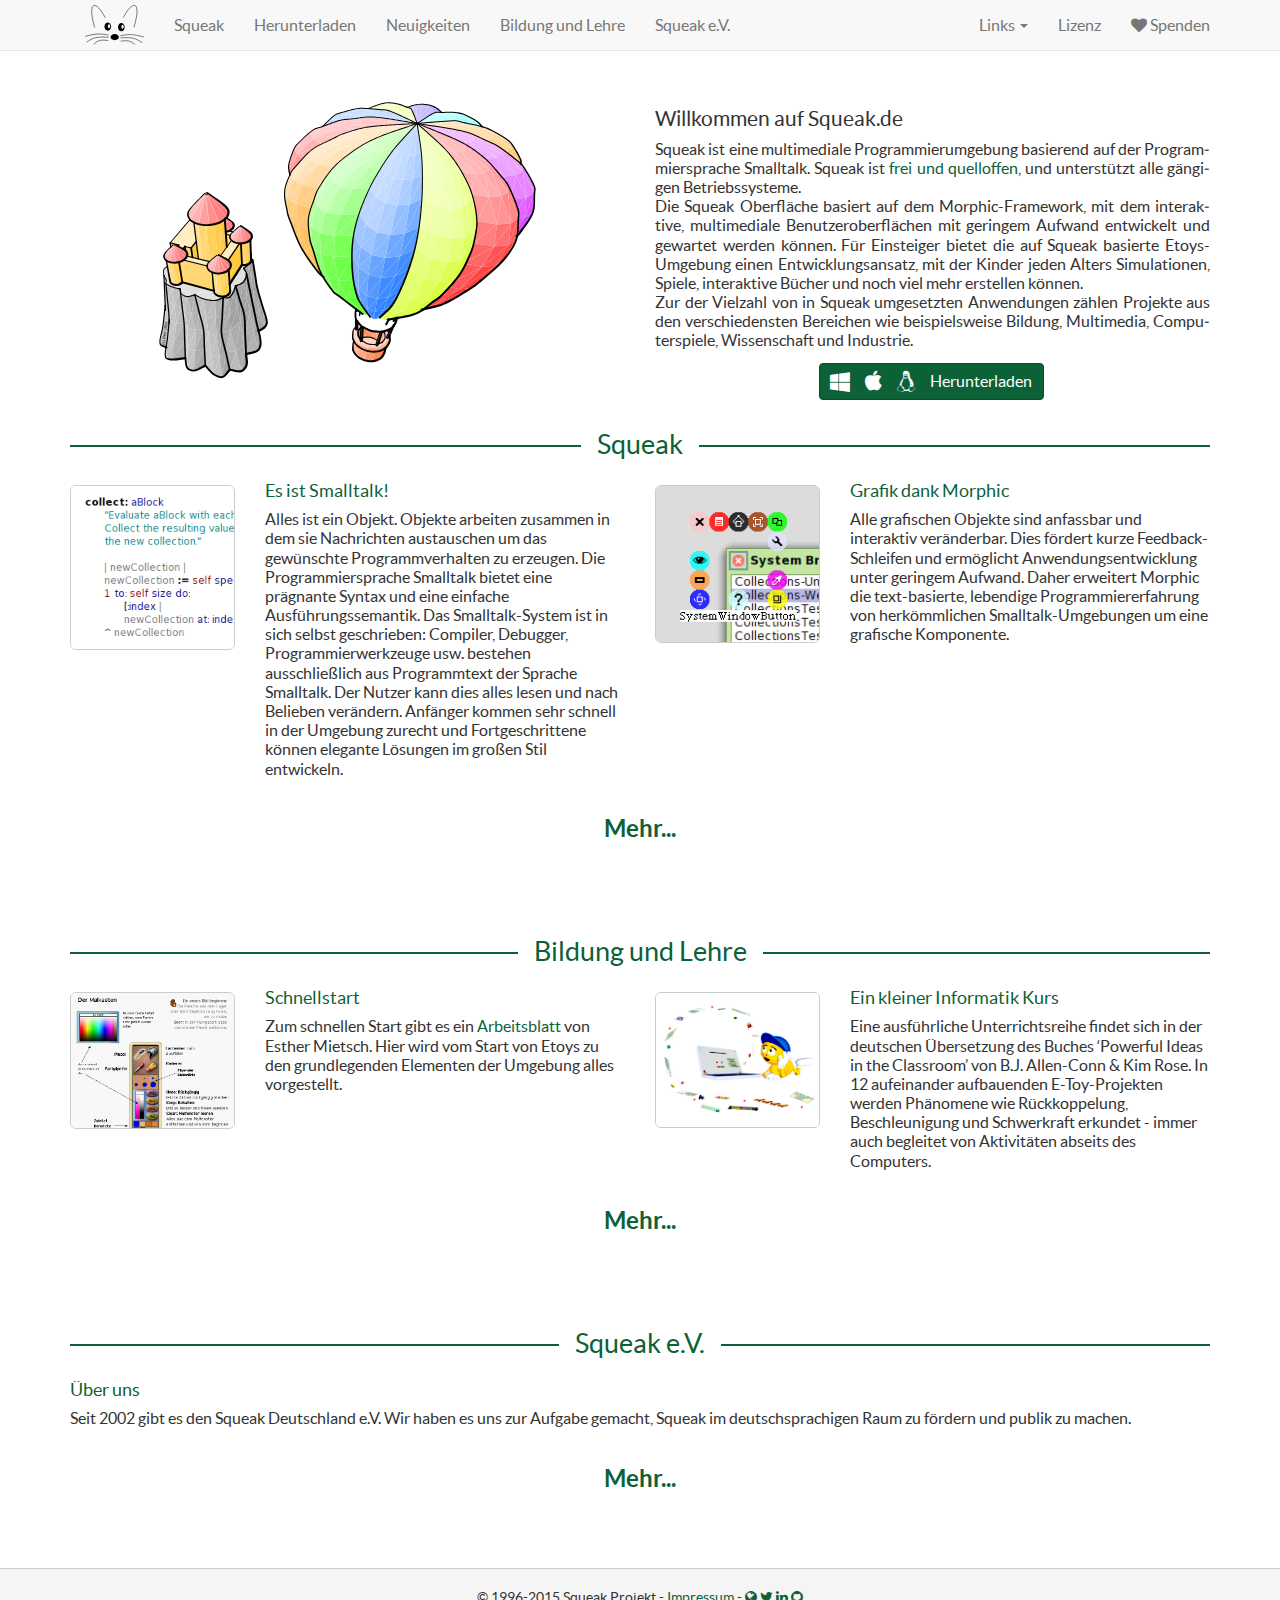
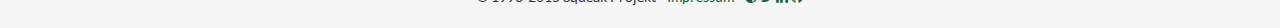
<file: index.html>
<!DOCTYPE html> <html> <head> <meta charset="utf-8"> <meta http-equiv="X-UA-Compatible" content="IE=edge"> <meta name="viewport" content="width=device-width, initial-scale=1"> <!-- The above 3 meta tags *must* come first in the head; any other head content must come *after* these tags --> <meta name="description" content="Squeak ist eine moderne, freie, und quelloffene Programmierumgebung der Smalltalk Sprache. "> <meta name="author" content="Squeak Foundation"> <title>Squeak/Smalltalk</title> <!-- Favicon --> <link rel="shortcut icon" type="image/png" href="/static/img/favicon.png" /> <!--[if IE]><link rel="shortcut icon" href="/static/img/favicon.ico"><![endif]--> <!-- CSS --> <link href="/static/site.css?v=1.1" rel="stylesheet"> <!-- HTML5 shim and Respond.js for IE8 support of HTML5 elements and media queries --> <!--[if lt IE 9]> <script src="/static/js/html5shiv.min.js"></script> <script src="/static/js/respond.min.js"></script> <![endif]--> </head> <body> <nav class="navbar navbar-default navbar-fixed-top"> <div class="container"> <div class="navbar-header"> <a id="squeak-navbar-mobile" class="visible-xs pull-left" href="/"> <img alt="Squeak/Smalltalk" src="/static/img/squeak.svg" alt=""> </a> <button type="button" class="navbar-toggle collapsed" data-toggle="collapse" data-target="#navbar" aria-expanded="false" aria-controls="navbar"> <span class="sr-only">Toggle navigation</span> <span class="icon-bar"></span> <span class="icon-bar"></span> <span class="icon-bar"></span> </button> </div> <div id="navbar" class="navbar-collapse collapse"> <ul class="nav navbar-nav"> <li class="hidden-xs"> <a id="squeak-navbar" href="/"> <img alt="Squeak/Smalltalk" src="/static/img/squeak.svg" alt=""> </a> </li> <li> <a href="/about/" title="Squeak/Smalltalk"> Squeak </a> </li> <li> <a href="/downloads/" title="Squeak/Smalltalk herunterladen"> Herunterladen </a> </li> <li> <a href="/news/" title="Neuigkeiten"> <span class="hidden-sm">Neuigkeiten</span> <span class="visible-sm">News</span> </a> </li> <li> <a href="/education/" title="Bildung und Lehre"> <span class="hidden-sm">Bildung und Lehre</span> <span class="visible-sm">Lehre</span> </a> </li> <li> <a href="/squeakev/" title="Squeak e.V."> Squeak e.V. </a> </li> </ul> <ul class="nav navbar-nav navbar-right"> <li class="dropdown"> <a href="#" class="dropdown-toggle" data-toggle="dropdown" role="button" aria-haspopup="true" aria-expanded="false"> Links <span class="caret"></span> </a> <ul class="dropdown-menu"> <li> <a href="http://squeak.org/" target="_blank"> Squeak.org </a> </li> <li> <a href="http://www.squeakland.org/" target="_blank"> Squeakland.org </a> </li> </ul> </li> <li> <a href="/lizenz/"> <span class="visible-xs visible-lg">Lizenz</span> <span class="hidden-xs hidden-lg"><i class="fa fa-file-text-o"></i></span> </a> </li> <li> <a class="donate-button" href="#"> <i class="fa fa-heart"></i> <span class="visible-xs-inline visible-lg-inline">Spenden</span> </a> </li> </ul> </div><!--/.nav-collapse --> </div><!--/.container --> </nav> <div class="container"> <div class="row"> <div class="col-md-6 col-lg-6"> <img id="squeak-logo" src="/static/img/balloon.svg" alt="" class="img-responsive img-center"> </div> <div lang="de" id="welcome-text" class="col-md-6 col-lg-6"> <h2>Willkommen auf Squeak.de</h2> <div>Squeak ist eine multimediale Programmierumgebung basierend auf der Programmiersprache Smalltalk. Squeak ist <a href="http://de.wikipedia.org/wiki/Open-Source">frei und quelloffen</a>, und unterstützt alle gängigen Betriebssysteme.<br> Die Squeak Oberfläche basiert auf dem Morphic-Framework, mit dem interaktive, multimediale Benutzeroberflächen mit geringem Aufwand entwickelt und gewartet werden können. Für Einsteiger bietet die auf Squeak basierte Etoys-Umgebung einen Entwicklungsansatz, mit der Kinder jeden Alters Simulationen, Spiele, interaktive Bücher und noch viel mehr erstellen können.<br> Zur der Vielzahl von in Squeak umgesetzten Anwendungen zählen Projekte aus den verschiedensten Bereichen wie beispielsweise Bildung, Multimedia, Computerspiele, Wissenschaft und Industrie. </div> <div class="text-center"> <a id="download-button" class="btn btn-primary" href="/downloads/" role="button"> <i class="fa fa-windows fa-lg"></i> <i class="fa fa-apple fa-lg"></i> <i class="fa fa-linux fa-lg"></i> Herunterladen </a> <div id="sub-button-group" class="btn-group btn-group-sm" role="group" aria-label="..."> </div> </div> </div> </div> <!-- /row --> </div> <!-- /container --> <!-- !-- <div id="screnshot-wrapper"> !-- <div class="container"> !-- <div id="screenshots" class="row"> !-- !-- <div class="col-xs-12 col-sm-12 col-md-12 col-lg-12 text-center slideshow-item" style=""> !-- <a href="#" class="screenshot-img"> !-- <img src="img/screenshots/writing.png" alt="" class="img-responsive img-center"> !-- </a> !-- <p class="lead"> !-- Werkzeuge zur Verwaltung, zum Lesen, Schreiben und zur Ausführung von Smalltalk-Quelltext !-- <a href="#" class="screenshot-button pull-left" data-target="left"> !-- <i class="fa fa-chevron-left"></i> !-- </a> !-- <a href="#" class="screenshot-button pull-right" data-target="right"> !-- <i class="fa fa-chevron-right"></i> !-- </a> !-- </p> !-- </div> !-- !-- !-- <div class="col-xs-12 col-sm-12 col-md-12 col-lg-12 text-center slideshow-item" style="display: none"> !-- <a href="#" class="screenshot-img"> !-- <img src="img/screenshots/executing.png" alt="" class="img-responsive img-center"> !-- </a> !-- <p class="lead"> !-- Laufzeitdaten in simultanen Debugging-Aktivitäten mit Live-Programming-Unterstützung !-- <a href="#" class="screenshot-button pull-left" data-target="left"> !-- <i class="fa fa-chevron-left"></i> !-- </a> !-- <a href="#" class="screenshot-button pull-right" data-target="right"> !-- <i class="fa fa-chevron-right"></i> !-- </a> !-- </p> !-- </div> !-- !-- !-- <div class="col-xs-12 col-sm-12 col-md-12 col-lg-12 text-center slideshow-item" style="display: none"> !-- <a href="#" class="screenshot-img"> !-- <img src="img/screenshots/scripting.png" alt="" class="img-responsive img-center"> !-- </a> !-- <p class="lead"> !-- Fast alles in der Programmierumgebung ist sichtbar und kann interaktiv programmiert werden !-- <a href="#" class="screenshot-button pull-left" data-target="left"> !-- <i class="fa fa-chevron-left"></i> !-- </a> !-- <a href="#" class="screenshot-button pull-right" data-target="right"> !-- <i class="fa fa-chevron-right"></i> !-- </a> !-- </p> !-- </div> !-- !-- !-- <div class="col-xs-12 col-sm-12 col-md-12 col-lg-12 text-center slideshow-item" style="display: none"> !-- <a href="#" class="screenshot-img"> !-- <img src="img/screenshots/versioning.png" alt="" class="img-responsive img-center"> !-- </a> !-- <p class="lead"> !-- Werkzeuge zur automatischen Änderungsverfolgung und Versionierung von Quelltext !-- <a href="#" class="screenshot-button pull-left" data-target="left"> !-- <i class="fa fa-chevron-left"></i> !-- </a> !-- <a href="#" class="screenshot-button pull-right" data-target="right"> !-- <i class="fa fa-chevron-right"></i> !-- </a> !-- </p> !-- </div> !-- !-- !-- </div> !-- </div> !-- </div> --> <div class="container"> <div class="section"> <span class="anchor" id="squeak"></span> <h1 class="section-heading"><span>Squeak</span></h1> <div class="row"> <div class="item col-md-6 col-lg-6"> <div class="row"> <div class="img-col col-md-4 col-lg-4 text-center"> <img src="/img/features/smalltalk.png" alt="" class="item-img img-center img-rounded img-responsive img-border"> </div> <div class="col-md-8 col-lg-8"> <span class="anchor" id="es-ist-smalltalk"></span> <h3 class="text-center-sm"> Es ist Smalltalk! </h3> <p>Alles ist ein Objekt. Objekte arbeiten zusammen in dem sie Nachrichten austauschen um das gewünschte Programmverhalten zu erzeugen. Die Programmiersprache Smalltalk bietet eine prägnante Syntax und eine einfache Ausführungssemantik. Das Smalltalk-System ist in sich selbst geschrieben: Compiler, Debugger, Programmierwerkzeuge usw. bestehen ausschließlich aus Programmtext der Sprache Smalltalk. Der Nutzer kann dies alles lesen und nach Belieben verändern. Anfänger kommen sehr schnell in der Umgebung zurecht und Fortgeschrittene können elegante Lösungen im großen Stil entwickeln.</p> </div> </div> </div> <div class="item col-md-6 col-lg-6"> <div class="row"> <div class="img-col col-md-4 col-lg-4 text-center"> <img src="/img/features/morphic.png" alt="" class="item-img img-center img-rounded img-responsive img-border"> </div> <div class="col-md-8 col-lg-8"> <span class="anchor" id="grafik-dank-morphic"></span> <h3 class="text-center-sm"> Grafik dank Morphic </h3> <p>Alle grafischen Objekte sind anfassbar und interaktiv veränderbar. Dies fördert kurze Feedback-Schleifen und ermöglicht Anwendungsentwicklung unter geringem Aufwand. Daher erweitert Morphic die text-basierte, lebendige Programmiererfahrung von herkömmlichen Smalltalk-Umgebungen um eine grafische Komponente.</p> </div> </div> </div> </div> <div class="row"> </div> <div class="row"> <div class="col-sm-12 col-md-12 col-lg-12 text-center section-tail"> <p class="lead"><a href="/about/"><b>Mehr...</b></a></p> </div> </div> </div><!-- /.section --> </div><!-- /.container --> <div class="container"> <div class="section"> <span class="anchor" id="bildung-und-lehre"></span> <h1 class="section-heading"><span>Bildung und Lehre</span></h1> <div class="row"> <div class="item col-md-6 col-lg-6"> <div class="row"> <div class="img-col col-md-4 col-lg-4 text-center"> <a href="/static/files/arbeitsblatt.pdf" target="_blank"> <img src="/img/education/intro.png" alt="" class="item-img img-center img-rounded img-responsive img-border"> </a> </div> <div class="col-md-8 col-lg-8"> <span class="anchor" id="schnellstart"></span> <h3 class="text-center-sm"> <a href="/static/files/arbeitsblatt.pdf" target="_blank"> Schnellstart </a> </h3> <p>Zum schnellen Start gibt es ein <a href="/static/files/arbeitsblatt.pdf" target="_blank">Arbeitsblatt</a> von Esther Mietsch. Hier wird vom Start von Etoys zu den grundlegenden Elementen der Umgebung alles vorgestellt.</p> </div> </div> </div> <div class="item col-md-6 col-lg-6"> <div class="row"> <div class="img-col col-md-4 col-lg-4 text-center"> <a href="/static/files/FundamentaleIdeen.pdf" target="_blank"> <img src="/img/education/ideen-im-unterricht.png" alt="" class="item-img img-center img-rounded img-responsive img-border"> </a> </div> <div class="col-md-8 col-lg-8"> <span class="anchor" id="ein-kleiner-informatik-kurs"></span> <h3 class="text-center-sm"> <a href="/static/files/FundamentaleIdeen.pdf" target="_blank"> Ein kleiner Informatik Kurs </a> </h3> <p>Eine ausführliche Unterrichtsreihe findet sich in der deutschen Übersetzung des Buches ‘Powerful Ideas in the Classroom’ von B.J. Allen-Conn &amp; Kim Rose. In 12 aufeinander aufbauenden E-Toy-Projekten werden Phänomene wie Rückkoppelung, Beschleunigung und Schwerkraft erkundet - immer auch begleitet von Aktivitäten abseits des Computers.</p> </div> </div> </div> </div> <div class="row"> </div> <div class="row"> <div class="col-sm-12 col-md-12 col-lg-12 text-center section-tail"> <p class="lead"><a href="/education/"><b>Mehr...</b></a></p> </div> </div> </div><!-- /.section --> </div><!-- /.container --> <div class="container"> <div class="section"> <span class="anchor" id="squeak-e-v"></span> <h1 class="section-heading"><span>Squeak e.V.</span></h1> <div class="row"> <div class="item col-md-12 col-lg-12"> <div class="row"> <div class="col-md-12 col-lg-12"> <span class="anchor" id="ber-uns"></span> <h3 class="text-center-sm"> Über uns </h3> <p>Seit 2002 gibt es den Squeak Deutschland e.V. Wir haben es uns zur Aufgabe gemacht, Squeak im deutschsprachigen Raum zu fördern und publik zu machen.</p> </div> </div> </div> </div> <div class="row"> </div> <div class="row"> <div class="col-sm-12 col-md-12 col-lg-12 text-center section-tail"> <p class="lead"><a href="/squeakev/"><b>Mehr...</b></a></p> </div> </div> </div><!-- /.section --> </div><!-- /.container --> <footer class="footer"> <div class="container text-center"> <p class="small"> &copy; 1996-2015 Squeak Projekt - <a href="/impressum/">Impressum</a> - <a href="http://forum.world.st/Squeak-f45487.html" target="_blank"><i class="fa fa-globe"></i></a> <a href="https://twitter.com/squeaksmalltalk" target="_blank"><i class="fa fa-twitter"></i></a> <a href="https://www.linkedin.com/groups?gid=98736" target="_blank"><i class="fa fa-linkedin"></i></a> <a href="https://github.com/squeak-smalltalk" target="_blank"><i class="fa fa-github"></i></a> </p> </div> </footer> <!-- Donations --> <form id="paypal-donations" action="https://www.paypal.com/cgi-bin/webscr" target="_blank" method="post"> <input type="hidden" name="cmd" value="_s-xclick"> <input type="hidden" name="hosted_button_id" value="6WECWGYHQF2A6"> </form> <!-- Placed at the end of the document so the pages load faster --> <script src="/static/js/jquery.min.js"></script> <script src="/static/js/bootstrap.min.js"></script> <script src="/static/js/svgeezy.min.js"></script> <script src="/static/js/ready.js?v=1.1"></script> </body> </html>
</file>
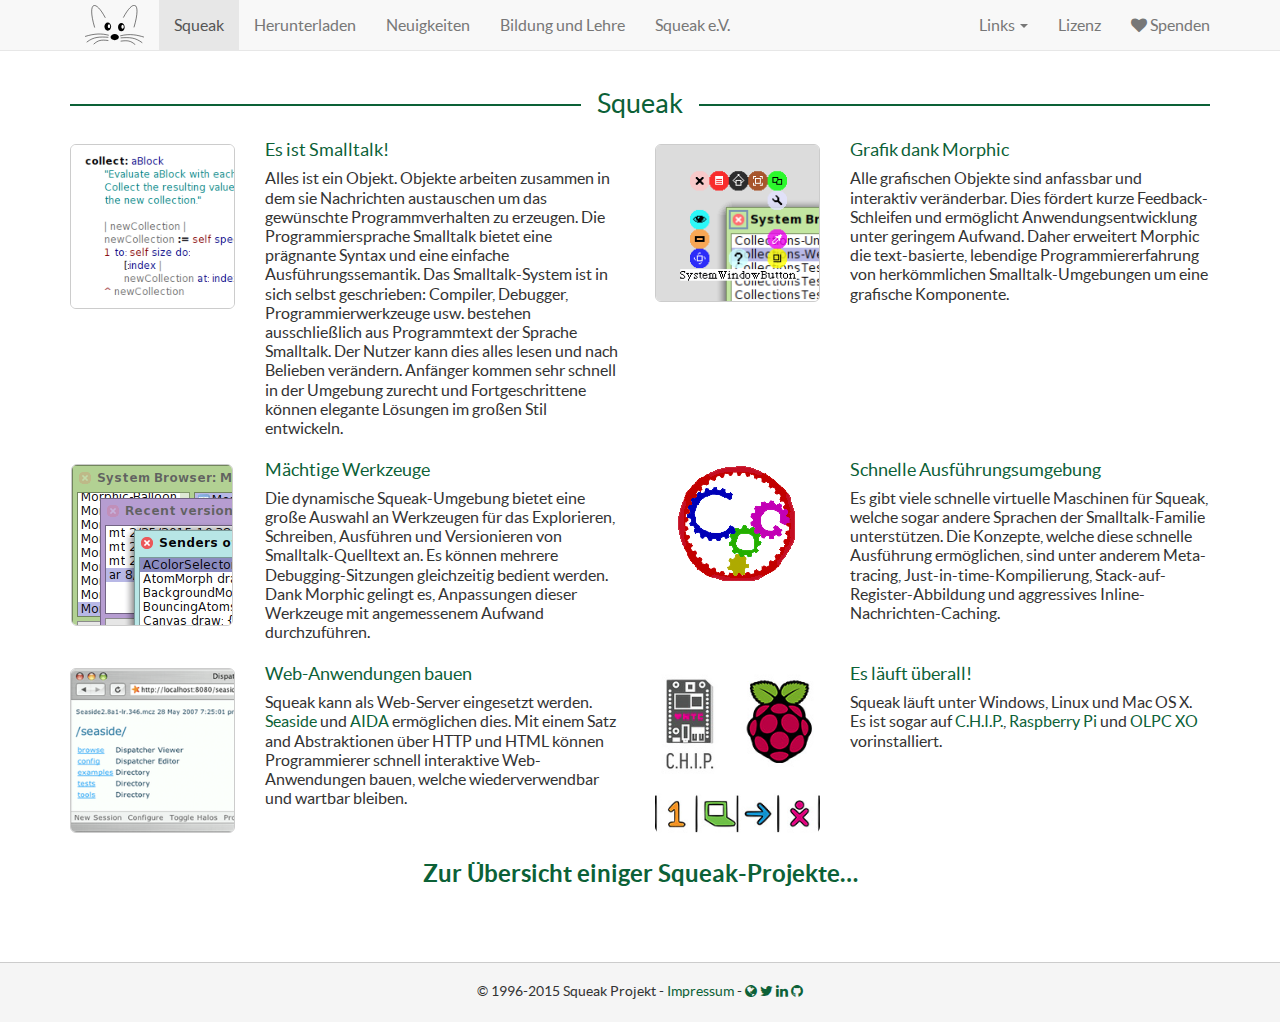
<file: about/index.html>
<!DOCTYPE html> <html> <head> <meta charset="utf-8"> <meta http-equiv="X-UA-Compatible" content="IE=edge"> <meta name="viewport" content="width=device-width, initial-scale=1"> <!-- The above 3 meta tags *must* come first in the head; any other head content must come *after* these tags --> <meta name="description" content="Squeak ist eine moderne, freie, und quelloffene Programmierumgebung der Smalltalk Sprache. "> <meta name="author" content="Squeak Foundation"> <title>Squeak/Smalltalk | Squeak</title> <!-- Favicon --> <link rel="shortcut icon" type="image/png" href="/static/img/favicon.png" /> <!--[if IE]><link rel="shortcut icon" href="/static/img/favicon.ico"><![endif]--> <!-- CSS --> <link href="/static/site.css?v=1.1" rel="stylesheet"> <!-- HTML5 shim and Respond.js for IE8 support of HTML5 elements and media queries --> <!--[if lt IE 9]> <script src="/static/js/html5shiv.min.js"></script> <script src="/static/js/respond.min.js"></script> <![endif]--> </head> <body> <nav class="navbar navbar-default navbar-fixed-top"> <div class="container"> <div class="navbar-header"> <a id="squeak-navbar-mobile" class="visible-xs pull-left" href="/"> <img alt="Squeak/Smalltalk" src="/static/img/squeak.svg" alt=""> </a> <button type="button" class="navbar-toggle collapsed" data-toggle="collapse" data-target="#navbar" aria-expanded="false" aria-controls="navbar"> <span class="sr-only">Toggle navigation</span> <span class="icon-bar"></span> <span class="icon-bar"></span> <span class="icon-bar"></span> </button> </div> <div id="navbar" class="navbar-collapse collapse"> <ul class="nav navbar-nav"> <li class="hidden-xs"> <a id="squeak-navbar" href="/"> <img alt="Squeak/Smalltalk" src="/static/img/squeak.svg" alt=""> </a> </li> <li class="active"> <a href="/about/" title="Squeak/Smalltalk"> Squeak </a> </li> <li> <a href="/downloads/" title="Squeak/Smalltalk herunterladen"> Herunterladen </a> </li> <li> <a href="/news/" title="Neuigkeiten"> <span class="hidden-sm">Neuigkeiten</span> <span class="visible-sm">News</span> </a> </li> <li> <a href="/education/" title="Bildung und Lehre"> <span class="hidden-sm">Bildung und Lehre</span> <span class="visible-sm">Lehre</span> </a> </li> <li> <a href="/squeakev/" title="Squeak e.V."> Squeak e.V. </a> </li> </ul> <ul class="nav navbar-nav navbar-right"> <li class="dropdown"> <a href="#" class="dropdown-toggle" data-toggle="dropdown" role="button" aria-haspopup="true" aria-expanded="false"> Links <span class="caret"></span> </a> <ul class="dropdown-menu"> <li> <a href="http://squeak.org/" target="_blank"> Squeak.org </a> </li> <li> <a href="http://www.squeakland.org/" target="_blank"> Squeakland.org </a> </li> </ul> </li> <li> <a href="/lizenz/"> <span class="visible-xs visible-lg">Lizenz</span> <span class="hidden-xs hidden-lg"><i class="fa fa-file-text-o"></i></span> </a> </li> <li> <a class="donate-button" href="#"> <i class="fa fa-heart"></i> <span class="visible-xs-inline visible-lg-inline">Spenden</span> </a> </li> </ul> </div><!--/.nav-collapse --> </div><!--/.container --> </nav> <div class="container"> <div class="section"> <h1 class="section-heading"><span>Squeak</span></h1> <div class="row"> <div class="item col-md-6 col-lg-6"> <div class="row"> <div class="img-col col-md-4 col-lg-4 text-center"> <img src="/img/features/smalltalk.png" alt="" class="item-img img-center img-rounded img-responsive img-border"> </div> <div class="col-md-8 col-lg-8"> <span class="anchor" id="es-ist-smalltalk"></span> <h3 class="text-center-sm"> Es ist Smalltalk! </h3> <p>Alles ist ein Objekt. Objekte arbeiten zusammen in dem sie Nachrichten austauschen um das gewünschte Programmverhalten zu erzeugen. Die Programmiersprache Smalltalk bietet eine prägnante Syntax und eine einfache Ausführungssemantik. Das Smalltalk-System ist in sich selbst geschrieben: Compiler, Debugger, Programmierwerkzeuge usw. bestehen ausschließlich aus Programmtext der Sprache Smalltalk. Der Nutzer kann dies alles lesen und nach Belieben verändern. Anfänger kommen sehr schnell in der Umgebung zurecht und Fortgeschrittene können elegante Lösungen im großen Stil entwickeln.</p> </div> </div> </div> <div class="item col-md-6 col-lg-6"> <div class="row"> <div class="img-col col-md-4 col-lg-4 text-center"> <img src="/img/features/morphic.png" alt="" class="item-img img-center img-rounded img-responsive img-border"> </div> <div class="col-md-8 col-lg-8"> <span class="anchor" id="grafik-dank-morphic"></span> <h3 class="text-center-sm"> Grafik dank Morphic </h3> <p>Alle grafischen Objekte sind anfassbar und interaktiv veränderbar. Dies fördert kurze Feedback-Schleifen und ermöglicht Anwendungsentwicklung unter geringem Aufwand. Daher erweitert Morphic die text-basierte, lebendige Programmiererfahrung von herkömmlichen Smalltalk-Umgebungen um eine grafische Komponente.</p> </div> </div> </div> </div> <div class="row"> <div class="item col-md-6 col-lg-6"> <div class="row"> <div class="img-col col-md-4 col-lg-4 text-center"> <img src="/img/features/tools.png" alt="" class="item-img img-center img-rounded img-responsive img-border"> </div> <div class="col-md-8 col-lg-8"> <span class="anchor" id="m-chtige-werkzeuge"></span> <h3 class="text-center-sm"> Mächtige Werkzeuge </h3> <p>Die dynamische Squeak-Umgebung bietet eine große Auswahl an Werkzeugen für das Explorieren, Schreiben, Ausführen und Versionieren von Smalltalk-Quelltext an. Es können mehrere Debugging-Sitzungen gleichzeitig bedient werden. Dank Morphic gelingt es, Anpassungen dieser Werkzeuge mit angemessenem Aufwand durchzuführen.</p> </div> </div> </div> <div class="item col-md-6 col-lg-6"> <div class="row"> <div class="img-col col-md-4 col-lg-4 text-center"> <a href="../development/"> <img src="/img/dev/cog.png" alt="" class="item-img img-center img-rounded img-responsive"> </a> </div> <div class="col-md-8 col-lg-8"> <span class="anchor" id="schnelle-ausf-hrungsumgebung"></span> <h3 class="text-center-sm"> <a href="../development/"> Schnelle Ausführungsumgebung </a> </h3> <p>Es gibt viele schnelle virtuelle Maschinen für Squeak, welche sogar andere Sprachen der Smalltalk-Familie unterstützen. Die Konzepte, welche diese schnelle Ausführung ermöglichen, sind unter anderem Meta-tracing, Just-in-time-Kompilierung, Stack-auf-Register-Abbildung und aggressives Inline-Nachrichten-Caching.</p> </div> </div> </div> </div> <div class="row"> <div class="item col-md-6 col-lg-6"> <div class="row"> <div class="img-col col-md-4 col-lg-4 text-center"> <img src="/img/features/webdev.png" alt="" class="item-img img-center img-rounded img-responsive img-border"> </div> <div class="col-md-8 col-lg-8"> <span class="anchor" id="web-anwendungen-bauen"></span> <h3 class="text-center-sm"> Web-Anwendungen bauen </h3> <p>Squeak kann als Web-Server eingesetzt werden. <a href="http://www.seaside.st/" target="_blank">Seaside</a> und <a href="http://www.aidaweb.si/" target="_blank">AIDA</a> ermöglichen dies. Mit einem Satz and Abstraktionen über HTTP und HTML können Programmierer schnell interaktive Web-Anwendungen bauen, welche wiederverwendbar und wartbar bleiben.</p> </div> </div> </div> <div class="item col-md-6 col-lg-6"> <div class="row"> <div class="img-col col-md-4 col-lg-4 text-center"> <img src="/img/features/hardware.jpg" alt="" class="item-img img-center img-rounded img-responsive"> </div> <div class="col-md-8 col-lg-8"> <span class="anchor" id="es-l-uft-berall"></span> <h3 class="text-center-sm"> Es läuft überall! </h3> <p>Squeak läuft unter Windows, Linux und Mac OS X. Es ist sogar auf <a href="https://www.kickstarter.com/projects/1598272670/chip-the-worlds-first-9-computer" target="_blank">C.H.I.P.</a>, <a href="https://www.raspberrypi.org/" target="_blank">Raspberry Pi</a> und <a href="http://one.laptop.org/about/hardware" target="_blank">OLPC XO</a> vorinstalliert.</p> </div> </div> </div> </div> <div class="row"> </div> <div class="section-tail text-center"> <p class="lead"><strong><a href="http://www.squeak.org/projects/" target="_blank">Zur Übersicht einiger Squeak-Projekte…</a></strong></p> </div> </div> </div> <!-- /container --> <footer class="footer"> <div class="container text-center"> <p class="small"> &copy; 1996-2015 Squeak Projekt - <a href="/impressum/">Impressum</a> - <a href="http://forum.world.st/Squeak-f45487.html" target="_blank"><i class="fa fa-globe"></i></a> <a href="https://twitter.com/squeaksmalltalk" target="_blank"><i class="fa fa-twitter"></i></a> <a href="https://www.linkedin.com/groups?gid=98736" target="_blank"><i class="fa fa-linkedin"></i></a> <a href="https://github.com/squeak-smalltalk" target="_blank"><i class="fa fa-github"></i></a> </p> </div> </footer> <!-- Donations --> <form id="paypal-donations" action="https://www.paypal.com/cgi-bin/webscr" target="_blank" method="post"> <input type="hidden" name="cmd" value="_s-xclick"> <input type="hidden" name="hosted_button_id" value="6WECWGYHQF2A6"> </form> <!-- Placed at the end of the document so the pages load faster --> <script src="/static/js/jquery.min.js"></script> <script src="/static/js/bootstrap.min.js"></script> <script src="/static/js/svgeezy.min.js"></script> <script src="/static/js/ready.js?v=1.1"></script> </body> </html>
</file>
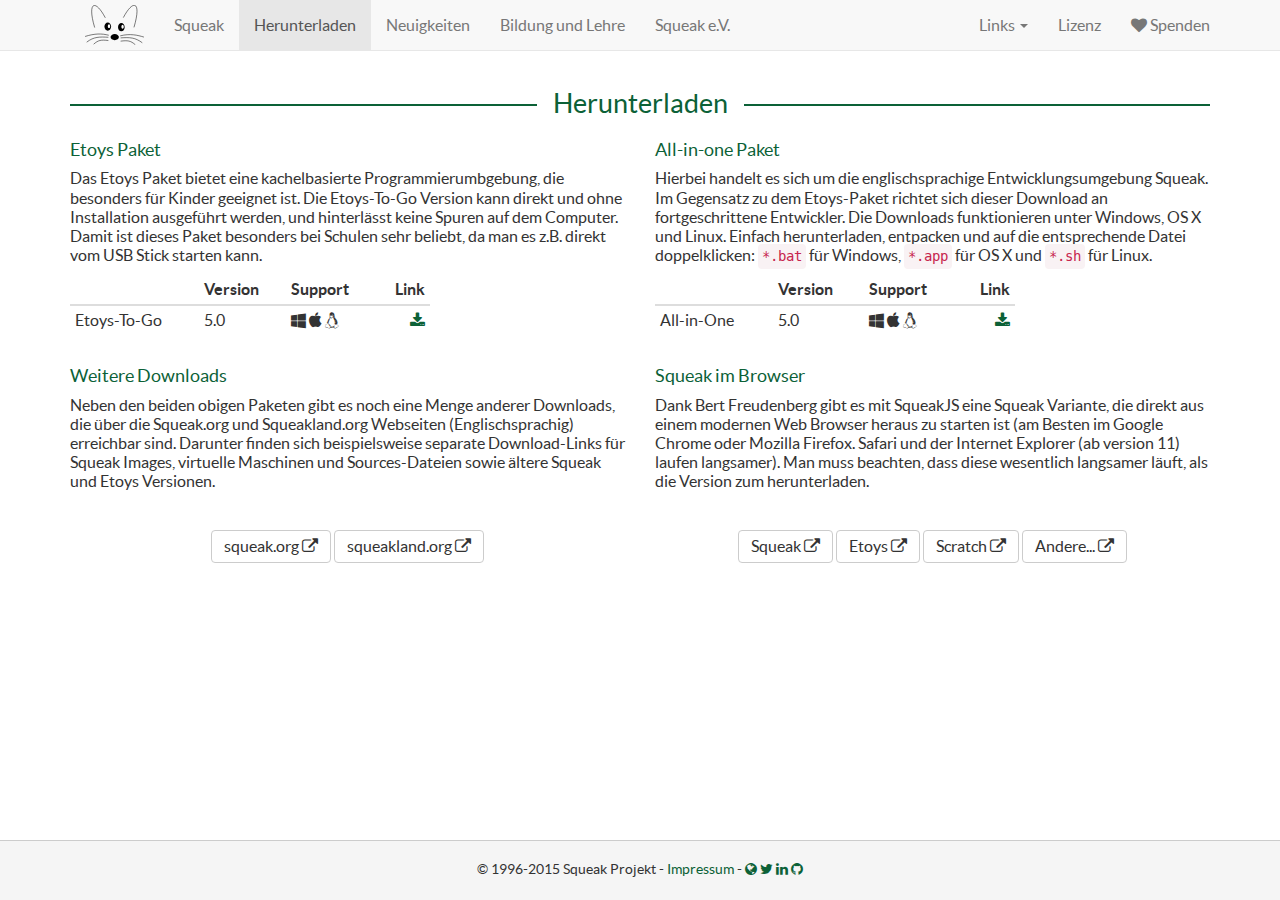
<file: downloads/index.html>
<!DOCTYPE html> <html> <head> <meta charset="utf-8"> <meta http-equiv="X-UA-Compatible" content="IE=edge"> <meta name="viewport" content="width=device-width, initial-scale=1"> <!-- The above 3 meta tags *must* come first in the head; any other head content must come *after* these tags --> <meta name="description" content="Squeak ist eine moderne, freie, und quelloffene Programmierumgebung der Smalltalk Sprache. "> <meta name="author" content="Squeak Foundation"> <title>Squeak/Smalltalk | Herunterladen</title> <!-- Favicon --> <link rel="shortcut icon" type="image/png" href="/static/img/favicon.png" /> <!--[if IE]><link rel="shortcut icon" href="/static/img/favicon.ico"><![endif]--> <!-- CSS --> <link href="/static/site.css?v=1.1" rel="stylesheet"> <!-- HTML5 shim and Respond.js for IE8 support of HTML5 elements and media queries --> <!--[if lt IE 9]> <script src="/static/js/html5shiv.min.js"></script> <script src="/static/js/respond.min.js"></script> <![endif]--> </head> <body> <nav class="navbar navbar-default navbar-fixed-top"> <div class="container"> <div class="navbar-header"> <a id="squeak-navbar-mobile" class="visible-xs pull-left" href="/"> <img alt="Squeak/Smalltalk" src="/static/img/squeak.svg" alt=""> </a> <button type="button" class="navbar-toggle collapsed" data-toggle="collapse" data-target="#navbar" aria-expanded="false" aria-controls="navbar"> <span class="sr-only">Toggle navigation</span> <span class="icon-bar"></span> <span class="icon-bar"></span> <span class="icon-bar"></span> </button> </div> <div id="navbar" class="navbar-collapse collapse"> <ul class="nav navbar-nav"> <li class="hidden-xs"> <a id="squeak-navbar" href="/"> <img alt="Squeak/Smalltalk" src="/static/img/squeak.svg" alt=""> </a> </li> <li> <a href="/about/" title="Squeak/Smalltalk"> Squeak </a> </li> <li class="active"> <a href="/downloads/" title="Squeak/Smalltalk herunterladen"> Herunterladen </a> </li> <li> <a href="/news/" title="Neuigkeiten"> <span class="hidden-sm">Neuigkeiten</span> <span class="visible-sm">News</span> </a> </li> <li> <a href="/education/" title="Bildung und Lehre"> <span class="hidden-sm">Bildung und Lehre</span> <span class="visible-sm">Lehre</span> </a> </li> <li> <a href="/squeakev/" title="Squeak e.V."> Squeak e.V. </a> </li> </ul> <ul class="nav navbar-nav navbar-right"> <li class="dropdown"> <a href="#" class="dropdown-toggle" data-toggle="dropdown" role="button" aria-haspopup="true" aria-expanded="false"> Links <span class="caret"></span> </a> <ul class="dropdown-menu"> <li> <a href="http://squeak.org/" target="_blank"> Squeak.org </a> </li> <li> <a href="http://www.squeakland.org/" target="_blank"> Squeakland.org </a> </li> </ul> </li> <li> <a href="/lizenz/"> <span class="visible-xs visible-lg">Lizenz</span> <span class="hidden-xs hidden-lg"><i class="fa fa-file-text-o"></i></span> </a> </li> <li> <a class="donate-button" href="#"> <i class="fa fa-heart"></i> <span class="visible-xs-inline visible-lg-inline">Spenden</span> </a> </li> </ul> </div><!--/.nav-collapse --> </div><!--/.container --> </nav> <div class="container"> <div class="section"> <h1 class="section-heading"><span>Herunterladen</span></h1> <div class="row"> <div class="item col-md-6 col-lg-6"> <div class="row"> <div class="col-md-12 col-lg-12"> <span class="anchor" id="etoys-paket"></span> <h3 class="text-center-sm"> Etoys Paket </h3> <p>Das Etoys Paket bietet eine kachelbasierte Programmierumbgebung, die besonders für Kinder geeignet ist. Die Etoys-To-Go Version kann direkt und ohne Installation ausgeführt werden, und hinterlässt keine Spuren auf dem Computer. Damit ist dieses Paket besonders bei Schulen sehr beliebt, da man es z.B. direkt vom USB Stick starten kann.</p> <table class="table table-condensed max-width-360-lg"> <thead> <tr> <th> </th> <th style="text-align: left">Version</th> <th style="text-align: left">Support</th> <th style="text-align: right">Link</th> </tr> </thead> <tbody> <tr> <td>Etoys-To-Go</td> <td style="text-align: left">5.0</td> <td style="text-align: left"><i class="fa fa-windows"></i> <i class="fa fa-apple"></i> <i class="fa fa-linux"></i></td> <td style="text-align: right"><a href="http://squeakland.org/content/installers/Etoys-To-Go-5.0.zip" target="_blank"><i class="fa fa-download"></i></a></td> </tr> </tbody> </table> </div> </div> </div> <div class="item col-md-6 col-lg-6"> <div class="row"> <div class="col-md-12 col-lg-12"> <span class="anchor" id="all-in-one-paket"></span> <h3 class="text-center-sm"> All-in-one Paket </h3> <p>Hierbei handelt es sich um die englischsprachige Entwicklungsumgebung Squeak. Im Gegensatz zu dem Etoys-Paket richtet sich dieser Download an fortgeschrittene Entwickler. Die Downloads funktionieren unter Windows, OS X und Linux. Einfach herunterladen, entpacken und auf die entsprechende Datei doppelklicken: <code>*.bat</code> für Windows, <code>*.app</code> für OS X und <code>*.sh</code> für Linux.</p> <table class="table table-condensed max-width-360-lg"> <thead> <tr> <th> </th> <th style="text-align: left">Version</th> <th style="text-align: left">Support</th> <th style="text-align: right">Link</th> </tr> </thead> <tbody> <tr> <td>All-in-One</td> <td style="text-align: left">5.0</td> <td style="text-align: left"><i class="fa fa-windows"></i> <i class="fa fa-apple"></i> <i class="fa fa-linux"></i></td> <td style="text-align: right"><a href="http://ftp.squeak.org/5.0/Squeak-5.0-All-in-One.zip" target="_blank"><i class="fa fa-download"></i></a></td> </tr> </tbody> </table> </div> </div> </div> </div> <div class="row"> <div class="item col-md-6 col-lg-6"> <div class="row"> <div class="col-md-12 col-lg-12"> <span class="anchor" id="weitere-downloads"></span> <h3 class="text-center-sm"> Weitere Downloads </h3> <p>Neben den beiden obigen Paketen gibt es noch eine Menge anderer Downloads, die über die Squeak.org und Squeakland.org Webseiten (Englischsprachig) erreichbar sind. Darunter finden sich beispielsweise separate Download-Links für Squeak Images, virtuelle Maschinen und Sources-Dateien sowie ältere Squeak und Etoys Versionen.</p> <p><br /></p> <div class="text-center"> <a class="btn btn-default" href="http://www.squeak.org/downloads/" target="_blank" role="button"> squeak.org <i class="fa fa-external-link"></i> </a> <a class="btn btn-default" href="http://www.squeakland.org/download/" target="_blank" role="button"> squeakland.org <i class="fa fa-external-link"></i> </a> </div> </div> </div> </div> <div class="item col-md-6 col-lg-6"> <div class="row"> <div class="col-md-12 col-lg-12"> <span class="anchor" id="squeak-im-browser"></span> <h3 class="text-center-sm"> Squeak im Browser </h3> <p>Dank Bert Freudenberg gibt es mit SqueakJS eine Squeak Variante, die direkt aus einem modernen Web Browser heraus zu starten ist (am Besten im Google Chrome oder Mozilla Firefox. Safari und der Internet Explorer (ab version 11) laufen langsamer). Man muss beachten, dass diese wesentlich langsamer läuft, als die Version zum herunterladen.</p> <p><br /></p> <div class="text-center"> <a class="btn btn-default" href="http://bertfreudenberg.github.io/SqueakJS/run/#url=http://freudenbergs.de/bert/squeakjs&amp;files=[Squeak4.5-13680.image,Squeak4.5-13680.changes,SqueakV41.sources]" target="_blank" role="button"> Squeak <i class="fa fa-external-link"></i> </a> <a class="btn btn-default" href="http://bertfreudenberg.github.io/SqueakJS/etoys/" target="_blank" role="button"> Etoys <i class="fa fa-external-link"></i> </a> <a class="btn btn-default" href="http://bertfreudenberg.github.io/SqueakJS/scratch/" target="_blank" role="button"> Scratch <i class="fa fa-external-link"></i> </a> <a class="btn btn-default" href="http://bertfreudenberg.github.io/SqueakJS/run/" target="_blank" role="button"> Andere... <i class="fa fa-external-link"></i> </a> </div> </div> </div> </div> </div> <div class="row"> </div> </div> </div> <!-- /container --> <footer class="footer"> <div class="container text-center"> <p class="small"> &copy; 1996-2015 Squeak Projekt - <a href="/impressum/">Impressum</a> - <a href="http://forum.world.st/Squeak-f45487.html" target="_blank"><i class="fa fa-globe"></i></a> <a href="https://twitter.com/squeaksmalltalk" target="_blank"><i class="fa fa-twitter"></i></a> <a href="https://www.linkedin.com/groups?gid=98736" target="_blank"><i class="fa fa-linkedin"></i></a> <a href="https://github.com/squeak-smalltalk" target="_blank"><i class="fa fa-github"></i></a> </p> </div> </footer> <!-- Donations --> <form id="paypal-donations" action="https://www.paypal.com/cgi-bin/webscr" target="_blank" method="post"> <input type="hidden" name="cmd" value="_s-xclick"> <input type="hidden" name="hosted_button_id" value="6WECWGYHQF2A6"> </form> <!-- Placed at the end of the document so the pages load faster --> <script src="/static/js/jquery.min.js"></script> <script src="/static/js/bootstrap.min.js"></script> <script src="/static/js/svgeezy.min.js"></script> <script src="/static/js/ready.js?v=1.1"></script> </body> </html>
</file>
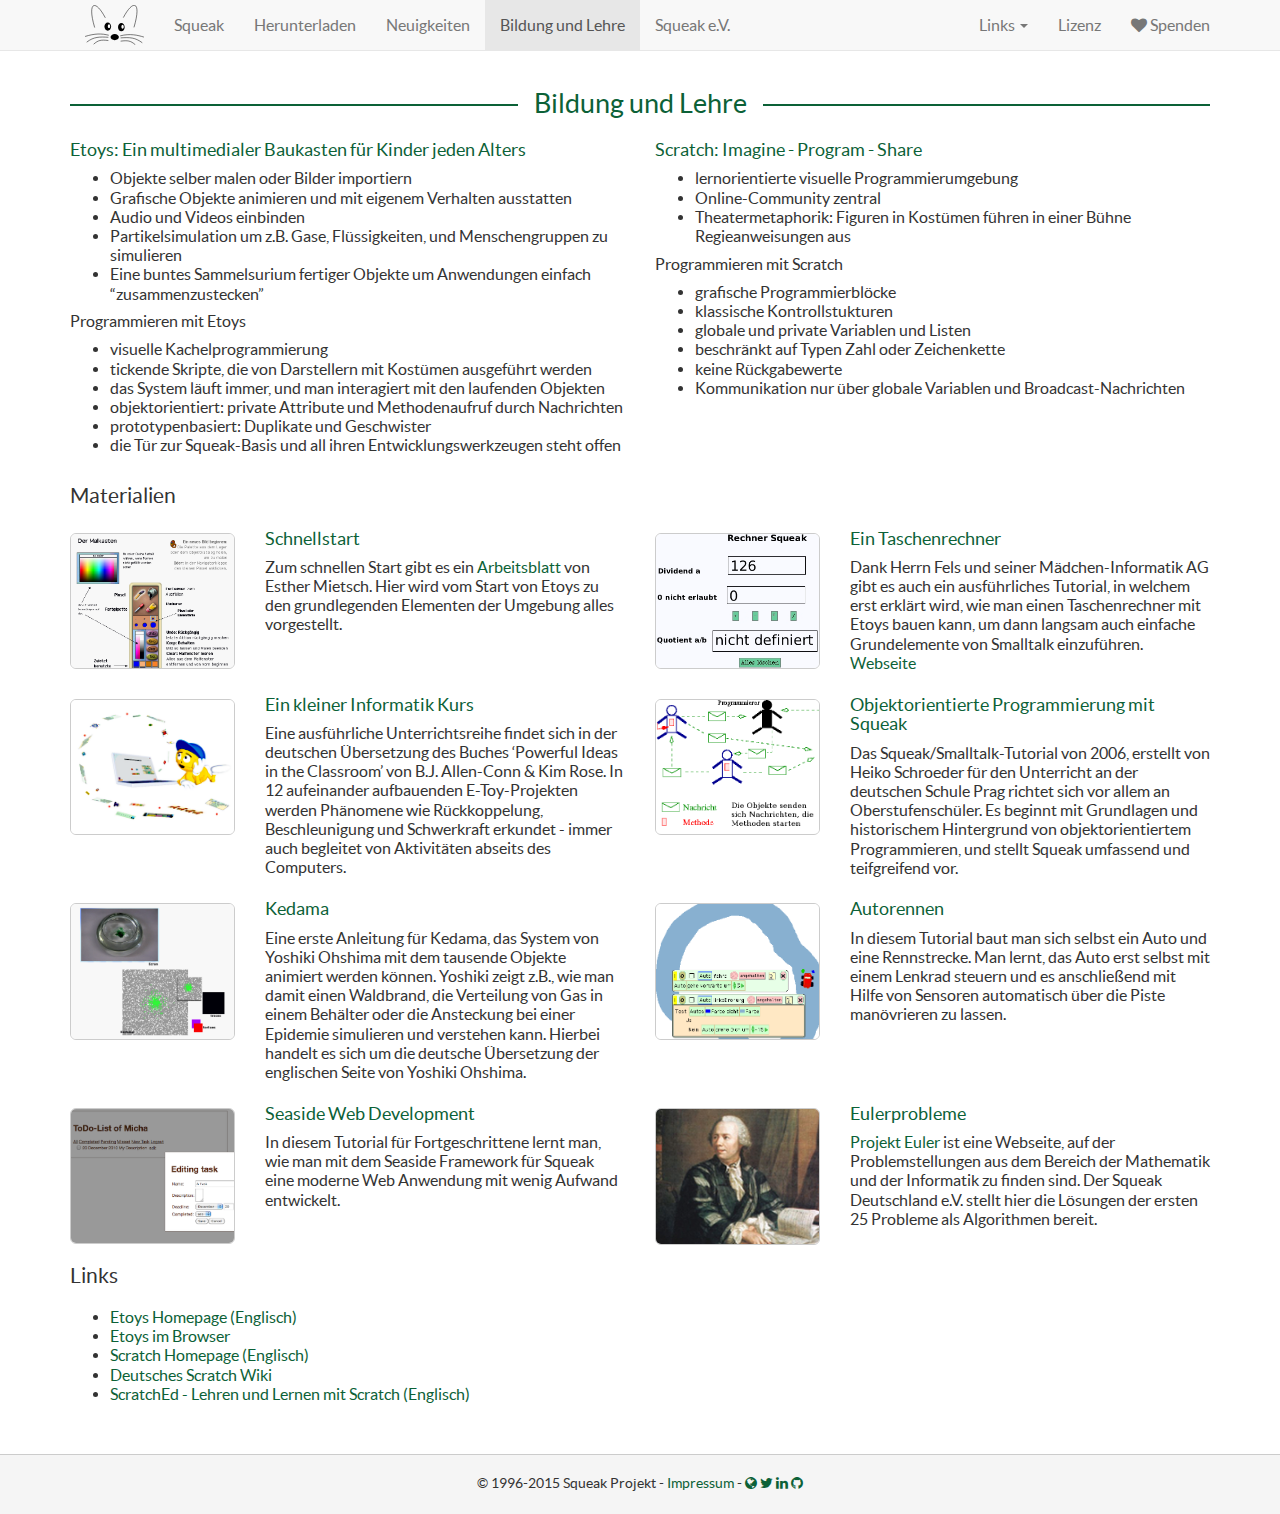
<file: education/index.html>
<!DOCTYPE html> <html> <head> <meta charset="utf-8"> <meta http-equiv="X-UA-Compatible" content="IE=edge"> <meta name="viewport" content="width=device-width, initial-scale=1"> <!-- The above 3 meta tags *must* come first in the head; any other head content must come *after* these tags --> <meta name="description" content="Squeak ist eine moderne, freie, und quelloffene Programmierumgebung der Smalltalk Sprache. "> <meta name="author" content="Squeak Foundation"> <title>Squeak/Smalltalk | Bildung und Lehre</title> <!-- Favicon --> <link rel="shortcut icon" type="image/png" href="/static/img/favicon.png" /> <!--[if IE]><link rel="shortcut icon" href="/static/img/favicon.ico"><![endif]--> <!-- CSS --> <link href="/static/site.css?v=1.1" rel="stylesheet"> <!-- HTML5 shim and Respond.js for IE8 support of HTML5 elements and media queries --> <!--[if lt IE 9]> <script src="/static/js/html5shiv.min.js"></script> <script src="/static/js/respond.min.js"></script> <![endif]--> </head> <body> <nav class="navbar navbar-default navbar-fixed-top"> <div class="container"> <div class="navbar-header"> <a id="squeak-navbar-mobile" class="visible-xs pull-left" href="/"> <img alt="Squeak/Smalltalk" src="/static/img/squeak.svg" alt=""> </a> <button type="button" class="navbar-toggle collapsed" data-toggle="collapse" data-target="#navbar" aria-expanded="false" aria-controls="navbar"> <span class="sr-only">Toggle navigation</span> <span class="icon-bar"></span> <span class="icon-bar"></span> <span class="icon-bar"></span> </button> </div> <div id="navbar" class="navbar-collapse collapse"> <ul class="nav navbar-nav"> <li class="hidden-xs"> <a id="squeak-navbar" href="/"> <img alt="Squeak/Smalltalk" src="/static/img/squeak.svg" alt=""> </a> </li> <li> <a href="/about/" title="Squeak/Smalltalk"> Squeak </a> </li> <li> <a href="/downloads/" title="Squeak/Smalltalk herunterladen"> Herunterladen </a> </li> <li> <a href="/news/" title="Neuigkeiten"> <span class="hidden-sm">Neuigkeiten</span> <span class="visible-sm">News</span> </a> </li> <li class="active"> <a href="/education/" title="Bildung und Lehre"> <span class="hidden-sm">Bildung und Lehre</span> <span class="visible-sm">Lehre</span> </a> </li> <li> <a href="/squeakev/" title="Squeak e.V."> Squeak e.V. </a> </li> </ul> <ul class="nav navbar-nav navbar-right"> <li class="dropdown"> <a href="#" class="dropdown-toggle" data-toggle="dropdown" role="button" aria-haspopup="true" aria-expanded="false"> Links <span class="caret"></span> </a> <ul class="dropdown-menu"> <li> <a href="http://squeak.org/" target="_blank"> Squeak.org </a> </li> <li> <a href="http://www.squeakland.org/" target="_blank"> Squeakland.org </a> </li> </ul> </li> <li> <a href="/lizenz/"> <span class="visible-xs visible-lg">Lizenz</span> <span class="hidden-xs hidden-lg"><i class="fa fa-file-text-o"></i></span> </a> </li> <li> <a class="donate-button" href="#"> <i class="fa fa-heart"></i> <span class="visible-xs-inline visible-lg-inline">Spenden</span> </a> </li> </ul> </div><!--/.nav-collapse --> </div><!--/.container --> </nav> <div class="container"> <div class="section"> <h1 class="section-heading"><span>Bildung und Lehre</span></h1> <div class="row"> <div class="item col-md-6 col-lg-6"> <div class="row"> <div class="col-md-12 col-lg-12"> <span class="anchor" id="etoys-ein-multimedialer-baukasten-f-r-kinder-jeden-alters"></span> <h3 class="text-center-sm"> Etoys: Ein multimedialer Baukasten für Kinder jeden Alters </h3> <ul> <li>Objekte selber malen oder Bilder importiern</li> <li>Grafische Objekte animieren und mit eigenem Verhalten ausstatten</li> <li>Audio und Videos einbinden</li> <li>Partikelsimulation um z.B. Gase, Flüssigkeiten, und Menschengruppen zu simulieren</li> <li>Eine buntes Sammelsurium fertiger Objekte um Anwendungen einfach “zusammenzustecken”</li> </ul> <h5 id="programmieren-mit-etoys">Programmieren mit Etoys</h5> <ul> <li>visuelle Kachelprogrammierung</li> <li>tickende Skripte, die von Darstellern mit Kostümen ausgeführt werden</li> <li>das System läuft immer, und man interagiert mit den laufenden Objekten</li> <li>objektorientiert: private Attribute und Methodenaufruf durch Nachrichten</li> <li>prototypenbasiert: Duplikate und Geschwister</li> <li>die Tür zur Squeak-Basis und all ihren Entwicklungswerkzeugen steht offen</li> </ul> </div> </div> </div> <div class="item col-md-6 col-lg-6"> <div class="row"> <div class="col-md-12 col-lg-12"> <span class="anchor" id="scratch-imagine-program-share"></span> <h3 class="text-center-sm"> Scratch: Imagine - Program - Share </h3> <ul> <li>lernorientierte visuelle Programmierumgebung</li> <li>Online-Community zentral</li> <li>Theatermetaphorik: Figuren in Kostümen führen in einer Bühne Regieanweisungen aus</li> </ul> <h5 id="programmieren-mit-scratch">Programmieren mit Scratch</h5> <ul> <li>grafische Programmierblöcke</li> <li>klassische Kontrollstukturen</li> <li>globale und private Variablen und Listen</li> <li>beschränkt auf Typen Zahl oder Zeichenkette</li> <li>keine Rückgabewerte</li> <li>Kommunikation nur über globale Variablen und Broadcast-Nachrichten</li> </ul> </div> </div> </div> </div> <div class="row"> </div> <span class="anchor" id="materialien"></span> <h2>Materialien</h2> <div class="row"> <div class="item col-md-6 col-lg-6"> <div class="row"> <div class="img-col col-md-4 col-lg-4 text-center"> <a href="/static/files/arbeitsblatt.pdf" target="_blank"> <img src="/img/education/intro.png" alt="" class="item-img img-center img-rounded img-responsive img-border"> </a> </div> <div class="col-md-8 col-lg-8"> <span class="anchor" id="schnellstart"></span> <h3 class="text-center-sm"> <a href="/static/files/arbeitsblatt.pdf" target="_blank"> Schnellstart </a> </h3> <p>Zum schnellen Start gibt es ein <a href="/static/files/arbeitsblatt.pdf" target="_blank">Arbeitsblatt</a> von Esther Mietsch. Hier wird vom Start von Etoys zu den grundlegenden Elementen der Umgebung alles vorgestellt.</p> </div> </div> </div> <div class="item col-md-6 col-lg-6"> <div class="row"> <div class="img-col col-md-4 col-lg-4 text-center"> <a href="/static/files/Taschenrechner.pdf" target="_blank"> <img src="/img/education/taschenrechner.jpg" alt="" class="item-img img-center img-rounded img-responsive img-border"> </a> </div> <div class="col-md-8 col-lg-8"> <span class="anchor" id="ein-taschenrechner"></span> <h3 class="text-center-sm"> <a href="/static/files/Taschenrechner.pdf" target="_blank"> Ein Taschenrechner </a> </h3> <p>Dank Herrn Fels und seiner Mädchen-Informatik AG gibt es auch ein ausführliches Tutorial, in welchem erst erklärt wird, wie man einen Taschenrechner mit Etoys bauen kann, um dann langsam auch einfache Grundelemente von Smalltalk einzuführen. <a href="http://www.gym-st-wolfhelm.de/faecher/informatik/VergangeneKurse/infag08/index.html" target="_blank">Webseite</a></p> </div> </div> </div> </div> <div class="row"> <div class="item col-md-6 col-lg-6"> <div class="row"> <div class="img-col col-md-4 col-lg-4 text-center"> <a href="/static/files/FundamentaleIdeen.pdf" target="_blank"> <img src="/img/education/ideen-im-unterricht.png" alt="" class="item-img img-center img-rounded img-responsive img-border"> </a> </div> <div class="col-md-8 col-lg-8"> <span class="anchor" id="ein-kleiner-informatik-kurs"></span> <h3 class="text-center-sm"> <a href="/static/files/FundamentaleIdeen.pdf" target="_blank"> Ein kleiner Informatik Kurs </a> </h3> <p>Eine ausführliche Unterrichtsreihe findet sich in der deutschen Übersetzung des Buches ‘Powerful Ideas in the Classroom’ von B.J. Allen-Conn &amp; Kim Rose. In 12 aufeinander aufbauenden E-Toy-Projekten werden Phänomene wie Rückkoppelung, Beschleunigung und Schwerkraft erkundet - immer auch begleitet von Aktivitäten abseits des Computers.</p> </div> </div> </div> <div class="item col-md-6 col-lg-6"> <div class="row"> <div class="img-col col-md-4 col-lg-4 text-center"> <a href="/static/files/squeakdoc.pdf" target="_blank"> <img src="/img/education/squeakdoc.png" alt="" class="item-img img-center img-rounded img-responsive img-border"> </a> </div> <div class="col-md-8 col-lg-8"> <span class="anchor" id="objektorientierte-programmierung-mit-squeak"></span> <h3 class="text-center-sm"> <a href="/static/files/squeakdoc.pdf" target="_blank"> Objektorientierte Programmierung mit Squeak </a> </h3> <p>Das Squeak/Smalltalk-Tutorial von 2006, erstellt von Heiko Schroeder für den Unterricht an der deutschen Schule Prag richtet sich vor allem an Oberstufenschüler. Es beginnt mit Grundlagen und historischem Hintergrund von objektorientiertem Programmieren, und stellt Squeak umfassend und teifgreifend vor.</p> </div> </div> </div> </div> <div class="row"> <div class="item col-md-6 col-lg-6"> <div class="row"> <div class="img-col col-md-4 col-lg-4 text-center"> <a href="/static/files/kedama.pdf" target="_blank"> <img src="/img/education/kedama.png" alt="" class="item-img img-center img-rounded img-responsive img-border"> </a> </div> <div class="col-md-8 col-lg-8"> <span class="anchor" id="kedama"></span> <h3 class="text-center-sm"> <a href="/static/files/kedama.pdf" target="_blank"> Kedama </a> </h3> <p>Eine erste Anleitung für Kedama, das System von Yoshiki Ohshima mit dem tausende Objekte animiert werden können. Yoshiki zeigt z.B., wie man damit einen Waldbrand, die Verteilung von Gas in einem Behälter oder die Ansteckung bei einer Epidemie simulieren und verstehen kann. Hierbei handelt es sich um die deutsche Übersetzung der englischen Seite von Yoshiki Ohshima.</p> </div> </div> </div> <div class="item col-md-6 col-lg-6"> <div class="row"> <div class="img-col col-md-4 col-lg-4 text-center"> <a href="/static/files/autorennen.pdf" target="_blank"> <img src="/img/education/autorennen.png" alt="" class="item-img img-center img-rounded img-responsive img-border"> </a> </div> <div class="col-md-8 col-lg-8"> <span class="anchor" id="autorennen"></span> <h3 class="text-center-sm"> <a href="/static/files/autorennen.pdf" target="_blank"> Autorennen </a> </h3> <p>In diesem Tutorial baut man sich selbst ein Auto und eine Rennstrecke. Man lernt, das Auto erst selbst mit einem Lenkrad steuern und es anschließend mit Hilfe von Sensoren automatisch über die Piste manövrieren zu lassen.</p> </div> </div> </div> </div> <div class="row"> <div class="item col-md-6 col-lg-6"> <div class="row"> <div class="img-col col-md-4 col-lg-4 text-center"> <a href="http://www.swa.hpi.uni-potsdam.de/seaside/tutorial" target="_blank"> <img src="/img/education/seaside.png" alt="" class="item-img img-center img-rounded img-responsive img-border"> </a> </div> <div class="col-md-8 col-lg-8"> <span class="anchor" id="seaside-web-development"></span> <h3 class="text-center-sm"> <a href="http://www.swa.hpi.uni-potsdam.de/seaside/tutorial" target="_blank"> Seaside Web Development </a> </h3> <p>In diesem Tutorial für Fortgeschrittene lernt man, wie man mit dem Seaside Framework für Squeak eine moderne Web Anwendung mit wenig Aufwand entwickelt.</p> </div> </div> </div> <div class="item col-md-6 col-lg-6"> <div class="row"> <div class="img-col col-md-4 col-lg-4 text-center"> <a href="/education/euler/"> <img src="/img/education/euler_portrait.png" alt="" class="item-img img-center img-rounded img-responsive img-border"> </a> </div> <div class="col-md-8 col-lg-8"> <span class="anchor" id="eulerprobleme"></span> <h3 class="text-center-sm"> <a href="/education/euler/"> Eulerprobleme </a> </h3> <p><a href="http://www.projecteuler.net" target="_blank">Projekt Euler</a> ist eine Webseite, auf der Problemstellungen aus dem Bereich der Mathematik und der Informatik zu finden sind. Der Squeak Deutschland e.V. stellt hier die Lösungen der ersten 25 Probleme als Algorithmen bereit.</p> </div> </div> </div> </div> <div class="row"> </div> <span class="anchor" id="links"></span> <h2>Links</h2> <div class="row"> <div class="item col-md-6 col-lg-6"> <div class="row"> <div class="col-md-12 col-lg-12"> <span class="anchor" id=""></span> <h3 class="text-center-sm"> </h3> <ul> <li><a href="http://squeakland.org" target="_blank">Etoys Homepage (Englisch)</a></li> <li><a href="http://bertfreudenberg.github.io/SqueakJS/etoys/" target="_blank">Etoys im Browser</a></li> <li><a href="http://scratch.mit.edu" target="_blank">Scratch Homepage (Englisch)</a></li> <li><a href="http://scratch-dach.info" target="_blank">Deutsches Scratch Wiki</a></li> <li><a href="http://scratched.media.mit.edu" target="_blank">ScratchEd - Lehren und Lernen mit Scratch (Englisch)</a></li> </ul> </div> </div> </div> </div> </div> </div> <!-- /container --> <footer class="footer"> <div class="container text-center"> <p class="small"> &copy; 1996-2015 Squeak Projekt - <a href="/impressum/">Impressum</a> - <a href="http://forum.world.st/Squeak-f45487.html" target="_blank"><i class="fa fa-globe"></i></a> <a href="https://twitter.com/squeaksmalltalk" target="_blank"><i class="fa fa-twitter"></i></a> <a href="https://www.linkedin.com/groups?gid=98736" target="_blank"><i class="fa fa-linkedin"></i></a> <a href="https://github.com/squeak-smalltalk" target="_blank"><i class="fa fa-github"></i></a> </p> </div> </footer> <!-- Donations --> <form id="paypal-donations" action="https://www.paypal.com/cgi-bin/webscr" target="_blank" method="post"> <input type="hidden" name="cmd" value="_s-xclick"> <input type="hidden" name="hosted_button_id" value="6WECWGYHQF2A6"> </form> <!-- Placed at the end of the document so the pages load faster --> <script src="/static/js/jquery.min.js"></script> <script src="/static/js/bootstrap.min.js"></script> <script src="/static/js/svgeezy.min.js"></script> <script src="/static/js/ready.js?v=1.1"></script> </body> </html>
</file>
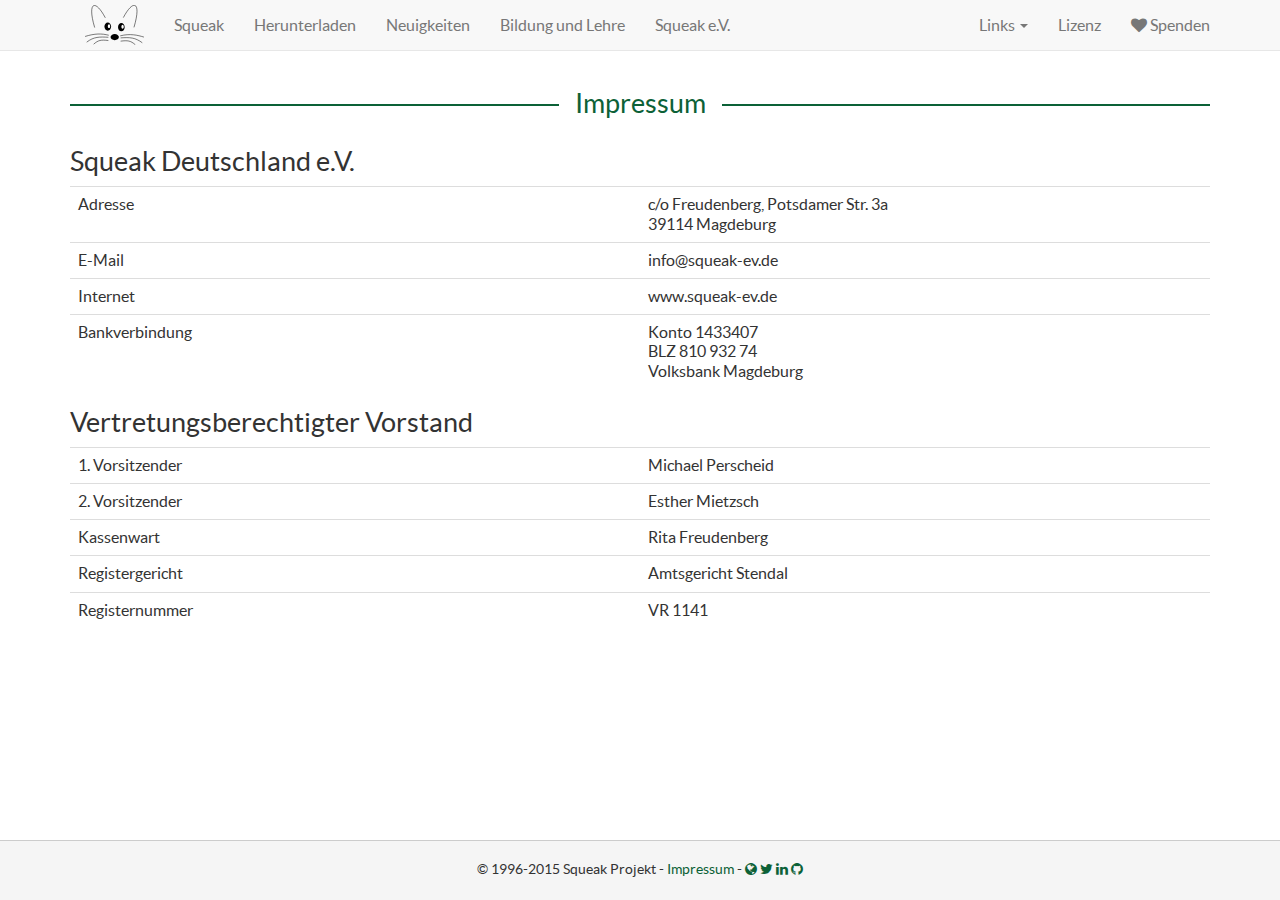
<file: impressum/index.html>
<!DOCTYPE html> <html> <head> <meta charset="utf-8"> <meta http-equiv="X-UA-Compatible" content="IE=edge"> <meta name="viewport" content="width=device-width, initial-scale=1"> <!-- The above 3 meta tags *must* come first in the head; any other head content must come *after* these tags --> <meta name="description" content="Squeak ist eine moderne, freie, und quelloffene Programmierumgebung der Smalltalk Sprache. "> <meta name="author" content="Squeak Foundation"> <title>Squeak/Smalltalk | Impressum</title> <!-- Favicon --> <link rel="shortcut icon" type="image/png" href="/static/img/favicon.png" /> <!--[if IE]><link rel="shortcut icon" href="/static/img/favicon.ico"><![endif]--> <!-- CSS --> <link href="/static/site.css?v=1.1" rel="stylesheet"> <!-- HTML5 shim and Respond.js for IE8 support of HTML5 elements and media queries --> <!--[if lt IE 9]> <script src="/static/js/html5shiv.min.js"></script> <script src="/static/js/respond.min.js"></script> <![endif]--> </head> <body> <nav class="navbar navbar-default navbar-fixed-top"> <div class="container"> <div class="navbar-header"> <a id="squeak-navbar-mobile" class="visible-xs pull-left" href="/"> <img alt="Squeak/Smalltalk" src="/static/img/squeak.svg" alt=""> </a> <button type="button" class="navbar-toggle collapsed" data-toggle="collapse" data-target="#navbar" aria-expanded="false" aria-controls="navbar"> <span class="sr-only">Toggle navigation</span> <span class="icon-bar"></span> <span class="icon-bar"></span> <span class="icon-bar"></span> </button> </div> <div id="navbar" class="navbar-collapse collapse"> <ul class="nav navbar-nav"> <li class="hidden-xs"> <a id="squeak-navbar" href="/"> <img alt="Squeak/Smalltalk" src="/static/img/squeak.svg" alt=""> </a> </li> <li> <a href="/about/" title="Squeak/Smalltalk"> Squeak </a> </li> <li> <a href="/downloads/" title="Squeak/Smalltalk herunterladen"> Herunterladen </a> </li> <li> <a href="/news/" title="Neuigkeiten"> <span class="hidden-sm">Neuigkeiten</span> <span class="visible-sm">News</span> </a> </li> <li> <a href="/education/" title="Bildung und Lehre"> <span class="hidden-sm">Bildung und Lehre</span> <span class="visible-sm">Lehre</span> </a> </li> <li> <a href="/squeakev/" title="Squeak e.V."> Squeak e.V. </a> </li> </ul> <ul class="nav navbar-nav navbar-right"> <li class="dropdown"> <a href="#" class="dropdown-toggle" data-toggle="dropdown" role="button" aria-haspopup="true" aria-expanded="false"> Links <span class="caret"></span> </a> <ul class="dropdown-menu"> <li> <a href="http://squeak.org/" target="_blank"> Squeak.org </a> </li> <li> <a href="http://www.squeakland.org/" target="_blank"> Squeakland.org </a> </li> </ul> </li> <li> <a href="/lizenz/"> <span class="visible-xs visible-lg">Lizenz</span> <span class="hidden-xs hidden-lg"><i class="fa fa-file-text-o"></i></span> </a> </li> <li> <a class="donate-button" href="#"> <i class="fa fa-heart"></i> <span class="visible-xs-inline visible-lg-inline">Spenden</span> </a> </li> </ul> </div><!--/.nav-collapse --> </div><!--/.container --> </nav> <div class="container"> <div class="section"> <h1 class="section-heading"><span>Impressum</span></h1> <div class="row"> <div class="col-md-12 col-lg-12"> <h1 id="squeak-deutschland-ev">Squeak Deutschland e.V.</h1> <table class="table impressum"> <tbody> <tr> <td>Adresse</td> <td>c/o Freudenberg, Potsdamer Str. 3a<br />39114 Magdeburg</td> </tr> <tr> <td>E-Mail</td> <td>info@squeak-ev.de</td> </tr> <tr> <td>Internet</td> <td>www.squeak-ev.de</td> </tr> <tr> <td>Bankverbindung</td> <td>Konto 1433407<br />BLZ 810 932 74<br />Volksbank Magdeburg</td> </tr> </tbody> </table> <h1 id="vertretungsberechtigter-vorstand">Vertretungsberechtigter Vorstand</h1> <table class="table impressum"> <tbody> <tr> <td>1. Vorsitzender</td> <td>Michael Perscheid</td> </tr> <tr> <td>2. Vorsitzender</td> <td>Esther Mietzsch</td> </tr> <tr> <td>Kassenwart</td> <td>Rita Freudenberg</td> </tr> <tr> <td>Registergericht</td> <td>Amtsgericht Stendal</td> </tr> <tr> <td>Registernummer</td> <td>VR 1141</td> </tr> </tbody> </table> </div> </div> <!-- /row --> </div> <!-- /section --> </div> <!-- /container --> <footer class="footer"> <div class="container text-center"> <p class="small"> &copy; 1996-2015 Squeak Projekt - <a href="/impressum/">Impressum</a> - <a href="http://forum.world.st/Squeak-f45487.html" target="_blank"><i class="fa fa-globe"></i></a> <a href="https://twitter.com/squeaksmalltalk" target="_blank"><i class="fa fa-twitter"></i></a> <a href="https://www.linkedin.com/groups?gid=98736" target="_blank"><i class="fa fa-linkedin"></i></a> <a href="https://github.com/squeak-smalltalk" target="_blank"><i class="fa fa-github"></i></a> </p> </div> </footer> <!-- Donations --> <form id="paypal-donations" action="https://www.paypal.com/cgi-bin/webscr" target="_blank" method="post"> <input type="hidden" name="cmd" value="_s-xclick"> <input type="hidden" name="hosted_button_id" value="6WECWGYHQF2A6"> </form> <!-- Placed at the end of the document so the pages load faster --> <script src="/static/js/jquery.min.js"></script> <script src="/static/js/bootstrap.min.js"></script> <script src="/static/js/svgeezy.min.js"></script> <script src="/static/js/ready.js?v=1.1"></script> </body> </html>
</file>
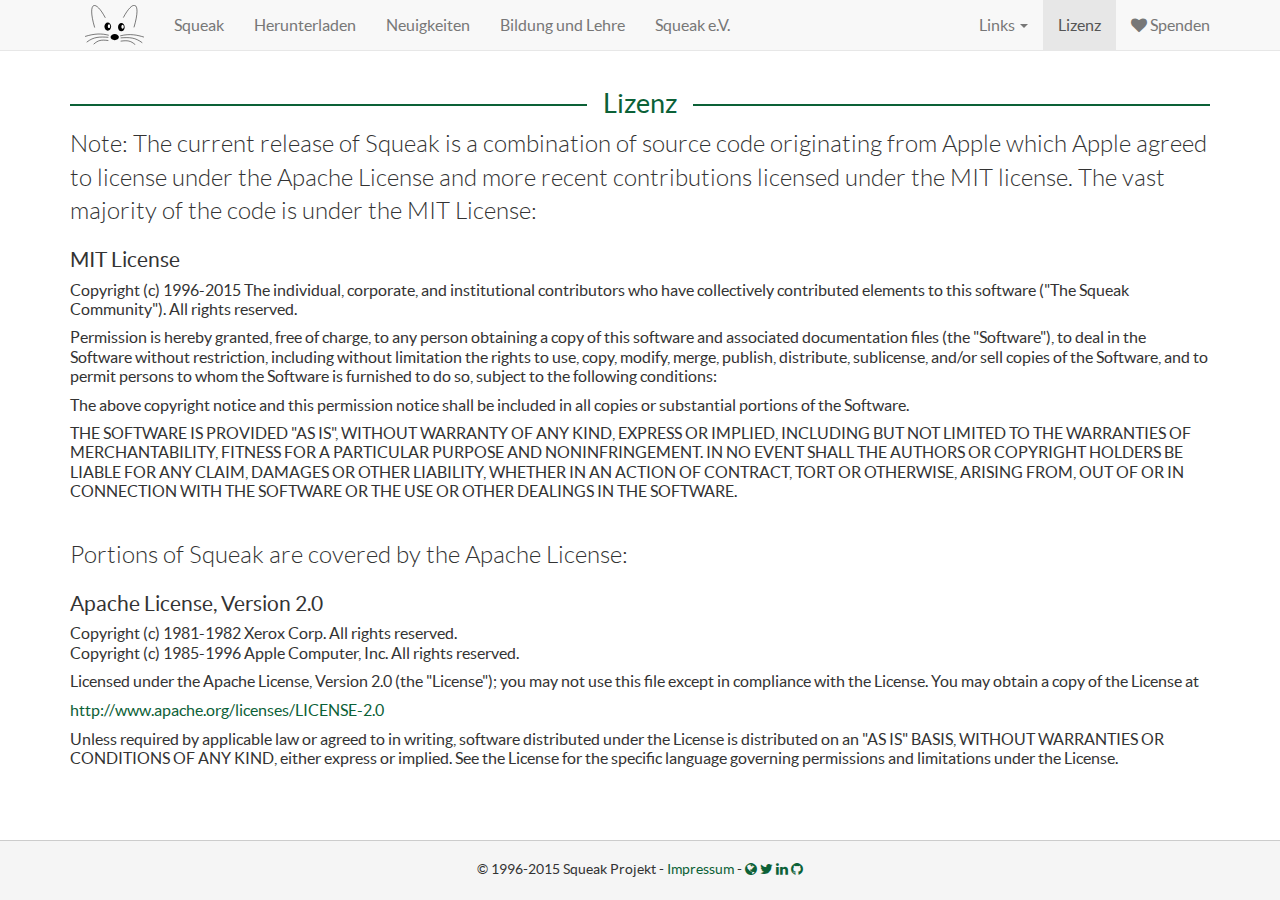
<file: lizenz/index.html>
<!DOCTYPE html> <html> <head> <meta charset="utf-8"> <meta http-equiv="X-UA-Compatible" content="IE=edge"> <meta name="viewport" content="width=device-width, initial-scale=1"> <!-- The above 3 meta tags *must* come first in the head; any other head content must come *after* these tags --> <meta name="description" content="Squeak ist eine moderne, freie, und quelloffene Programmierumgebung der Smalltalk Sprache. "> <meta name="author" content="Squeak Foundation"> <title>Squeak/Smalltalk | Lizenz</title> <!-- Favicon --> <link rel="shortcut icon" type="image/png" href="/static/img/favicon.png" /> <!--[if IE]><link rel="shortcut icon" href="/static/img/favicon.ico"><![endif]--> <!-- CSS --> <link href="/static/site.css?v=1.1" rel="stylesheet"> <!-- HTML5 shim and Respond.js for IE8 support of HTML5 elements and media queries --> <!--[if lt IE 9]> <script src="/static/js/html5shiv.min.js"></script> <script src="/static/js/respond.min.js"></script> <![endif]--> </head> <body> <nav class="navbar navbar-default navbar-fixed-top"> <div class="container"> <div class="navbar-header"> <a id="squeak-navbar-mobile" class="visible-xs pull-left" href="/"> <img alt="Squeak/Smalltalk" src="/static/img/squeak.svg" alt=""> </a> <button type="button" class="navbar-toggle collapsed" data-toggle="collapse" data-target="#navbar" aria-expanded="false" aria-controls="navbar"> <span class="sr-only">Toggle navigation</span> <span class="icon-bar"></span> <span class="icon-bar"></span> <span class="icon-bar"></span> </button> </div> <div id="navbar" class="navbar-collapse collapse"> <ul class="nav navbar-nav"> <li class="hidden-xs"> <a id="squeak-navbar" href="/"> <img alt="Squeak/Smalltalk" src="/static/img/squeak.svg" alt=""> </a> </li> <li> <a href="/about/" title="Squeak/Smalltalk"> Squeak </a> </li> <li> <a href="/downloads/" title="Squeak/Smalltalk herunterladen"> Herunterladen </a> </li> <li> <a href="/news/" title="Neuigkeiten"> <span class="hidden-sm">Neuigkeiten</span> <span class="visible-sm">News</span> </a> </li> <li> <a href="/education/" title="Bildung und Lehre"> <span class="hidden-sm">Bildung und Lehre</span> <span class="visible-sm">Lehre</span> </a> </li> <li> <a href="/squeakev/" title="Squeak e.V."> Squeak e.V. </a> </li> </ul> <ul class="nav navbar-nav navbar-right"> <li class="dropdown"> <a href="#" class="dropdown-toggle" data-toggle="dropdown" role="button" aria-haspopup="true" aria-expanded="false"> Links <span class="caret"></span> </a> <ul class="dropdown-menu"> <li> <a href="http://squeak.org/" target="_blank"> Squeak.org </a> </li> <li> <a href="http://www.squeakland.org/" target="_blank"> Squeakland.org </a> </li> </ul> </li> <li class="active"> <a href="/lizenz/"> <span class="visible-xs visible-lg">Lizenz</span> <span class="hidden-xs hidden-lg"><i class="fa fa-file-text-o"></i></span> </a> </li> <li> <a class="donate-button" href="#"> <i class="fa fa-heart"></i> <span class="visible-xs-inline visible-lg-inline">Spenden</span> </a> </li> </ul> </div><!--/.nav-collapse --> </div><!--/.container --> </nav> <div class="container"> <div class="section"> <h1 class="section-heading"><span>Lizenz</span></h1> <div class="row"> <div class="col-md-12 col-lg-12"> <p class="lead">Note: The current release of Squeak is a combination of source code originating from Apple which Apple agreed to license under the Apache License and more recent contributions licensed under the MIT license. The vast majority of the code is under the MIT License:</p> <h2 id="mit-license">MIT License</h2> <p>Copyright (c) 1996-2015 The individual, corporate, and institutional contributors who have collectively contributed elements to this software ("The Squeak Community"). All rights reserved.</p> <p>Permission is hereby granted, free of charge, to any person obtaining a copy of this software and associated documentation files (the "Software"), to deal in the Software without restriction, including without limitation the rights to use, copy, modify, merge, publish, distribute, sublicense, and/or sell copies of the Software, and to permit persons to whom the Software is furnished to do so, subject to the following conditions:</p> <p>The above copyright notice and this permission notice shall be included in all copies or substantial portions of the Software.</p> <p>THE SOFTWARE IS PROVIDED "AS IS", WITHOUT WARRANTY OF ANY KIND, EXPRESS OR IMPLIED, INCLUDING BUT NOT LIMITED TO THE WARRANTIES OF MERCHANTABILITY, FITNESS FOR A PARTICULAR PURPOSE AND NONINFRINGEMENT. IN NO EVENT SHALL THE AUTHORS OR COPYRIGHT HOLDERS BE LIABLE FOR ANY CLAIM, DAMAGES OR OTHER LIABILITY, WHETHER IN AN ACTION OF CONTRACT, TORT OR OTHERWISE, ARISING FROM, OUT OF OR IN CONNECTION WITH THE SOFTWARE OR THE USE OR OTHER DEALINGS IN THE SOFTWARE.</p> <p><br /></p> <p class="lead">Portions of Squeak are covered by the Apache License:</p> <h2 id="apache-license-version-20">Apache License, Version 2.0</h2> <p>Copyright (c) 1981-1982 Xerox Corp. All rights reserved.<br /> Copyright (c) 1985-1996 Apple Computer, Inc. All rights reserved.</p> <p>Licensed under the Apache License, Version 2.0 (the "License"); you may not use this file except in compliance with the License. You may obtain a copy of the License at</p> <p><a href="http://www.apache.org/licenses/LICENSE-2.0" target="_blank">http://www.apache.org/licenses/LICENSE-2.0</a></p> <p>Unless required by applicable law or agreed to in writing, software distributed under the License is distributed on an "AS IS" BASIS, WITHOUT WARRANTIES OR CONDITIONS OF ANY KIND, either express or implied. See the License for the specific language governing permissions and limitations under the License.</p> </div> </div> <!-- /row --> </div> <!-- /section --> </div> <!-- /container --> <footer class="footer"> <div class="container text-center"> <p class="small"> &copy; 1996-2015 Squeak Projekt - <a href="/impressum/">Impressum</a> - <a href="http://forum.world.st/Squeak-f45487.html" target="_blank"><i class="fa fa-globe"></i></a> <a href="https://twitter.com/squeaksmalltalk" target="_blank"><i class="fa fa-twitter"></i></a> <a href="https://www.linkedin.com/groups?gid=98736" target="_blank"><i class="fa fa-linkedin"></i></a> <a href="https://github.com/squeak-smalltalk" target="_blank"><i class="fa fa-github"></i></a> </p> </div> </footer> <!-- Donations --> <form id="paypal-donations" action="https://www.paypal.com/cgi-bin/webscr" target="_blank" method="post"> <input type="hidden" name="cmd" value="_s-xclick"> <input type="hidden" name="hosted_button_id" value="6WECWGYHQF2A6"> </form> <!-- Placed at the end of the document so the pages load faster --> <script src="/static/js/jquery.min.js"></script> <script src="/static/js/bootstrap.min.js"></script> <script src="/static/js/svgeezy.min.js"></script> <script src="/static/js/ready.js?v=1.1"></script> </body> </html>
</file>
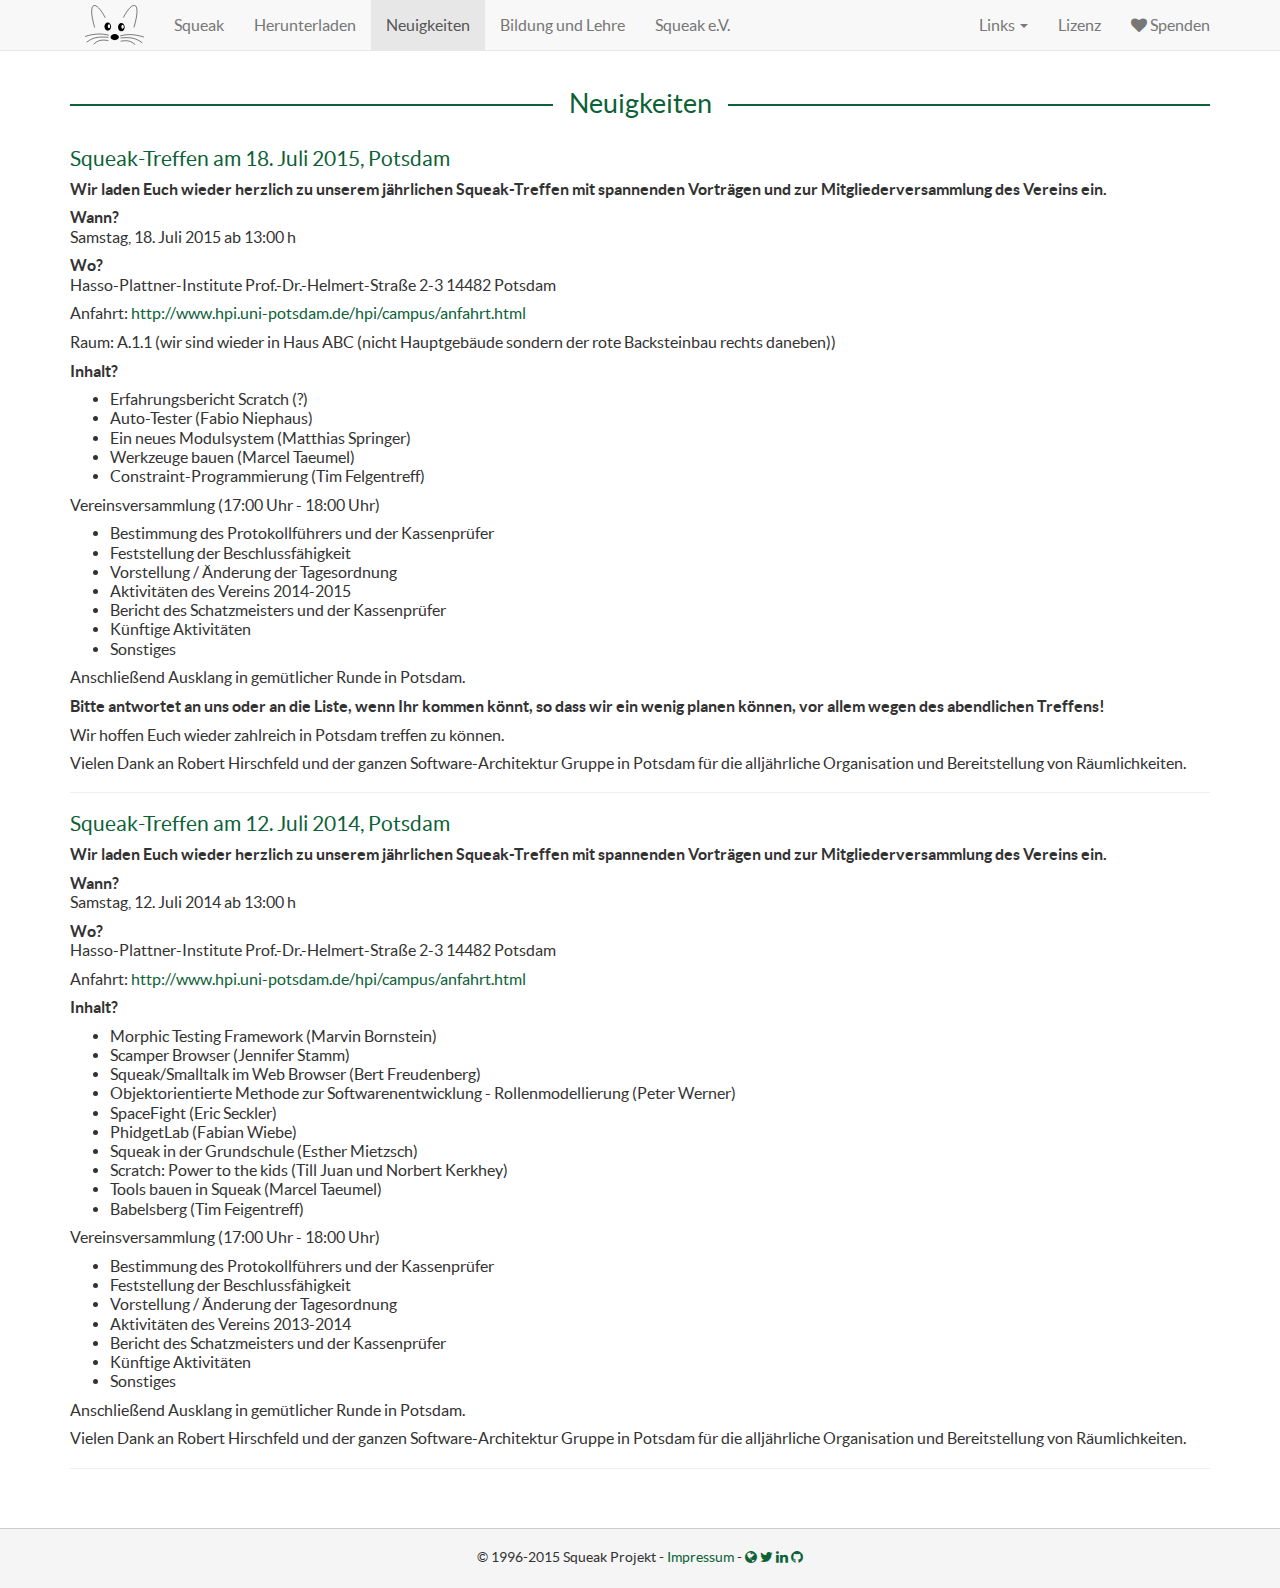
<file: news/index.html>
<!DOCTYPE html> <html> <head> <meta charset="utf-8"> <meta http-equiv="X-UA-Compatible" content="IE=edge"> <meta name="viewport" content="width=device-width, initial-scale=1"> <!-- The above 3 meta tags *must* come first in the head; any other head content must come *after* these tags --> <meta name="description" content="Squeak ist eine moderne, freie, und quelloffene Programmierumgebung der Smalltalk Sprache. "> <meta name="author" content="Squeak Foundation"> <title>Squeak/Smalltalk | Neuigkeiten</title> <!-- Favicon --> <link rel="shortcut icon" type="image/png" href="/static/img/favicon.png" /> <!--[if IE]><link rel="shortcut icon" href="/static/img/favicon.ico"><![endif]--> <!-- CSS --> <link href="/static/site.css?v=1.1" rel="stylesheet"> <!-- HTML5 shim and Respond.js for IE8 support of HTML5 elements and media queries --> <!--[if lt IE 9]> <script src="/static/js/html5shiv.min.js"></script> <script src="/static/js/respond.min.js"></script> <![endif]--> </head> <body> <nav class="navbar navbar-default navbar-fixed-top"> <div class="container"> <div class="navbar-header"> <a id="squeak-navbar-mobile" class="visible-xs pull-left" href="/"> <img alt="Squeak/Smalltalk" src="/static/img/squeak.svg" alt=""> </a> <button type="button" class="navbar-toggle collapsed" data-toggle="collapse" data-target="#navbar" aria-expanded="false" aria-controls="navbar"> <span class="sr-only">Toggle navigation</span> <span class="icon-bar"></span> <span class="icon-bar"></span> <span class="icon-bar"></span> </button> </div> <div id="navbar" class="navbar-collapse collapse"> <ul class="nav navbar-nav"> <li class="hidden-xs"> <a id="squeak-navbar" href="/"> <img alt="Squeak/Smalltalk" src="/static/img/squeak.svg" alt=""> </a> </li> <li> <a href="/about/" title="Squeak/Smalltalk"> Squeak </a> </li> <li> <a href="/downloads/" title="Squeak/Smalltalk herunterladen"> Herunterladen </a> </li> <li class="active"> <a href="/news/" title="Neuigkeiten"> <span class="hidden-sm">Neuigkeiten</span> <span class="visible-sm">News</span> </a> </li> <li> <a href="/education/" title="Bildung und Lehre"> <span class="hidden-sm">Bildung und Lehre</span> <span class="visible-sm">Lehre</span> </a> </li> <li> <a href="/squeakev/" title="Squeak e.V."> Squeak e.V. </a> </li> </ul> <ul class="nav navbar-nav navbar-right"> <li class="dropdown"> <a href="#" class="dropdown-toggle" data-toggle="dropdown" role="button" aria-haspopup="true" aria-expanded="false"> Links <span class="caret"></span> </a> <ul class="dropdown-menu"> <li> <a href="http://squeak.org/" target="_blank"> Squeak.org </a> </li> <li> <a href="http://www.squeakland.org/" target="_blank"> Squeakland.org </a> </li> </ul> </li> <li> <a href="/lizenz/"> <span class="visible-xs visible-lg">Lizenz</span> <span class="hidden-xs hidden-lg"><i class="fa fa-file-text-o"></i></span> </a> </li> <li> <a class="donate-button" href="#"> <i class="fa fa-heart"></i> <span class="visible-xs-inline visible-lg-inline">Spenden</span> </a> </li> </ul> </div><!--/.nav-collapse --> </div><!--/.container --> </nav> <div class="container"> <div class="section"> <h1 class="section-heading"><span>Neuigkeiten</span></h1> <div class="row"> <div class="col-md-12 col-lg-12"> <h2> <a href="/news/2015/07/18/squeak_treffen/">Squeak-Treffen am 18. Juli 2015, Potsdam</a> </h2> <p><strong>Wir laden Euch wieder herzlich zu unserem jährlichen Squeak-Treffen mit spannenden Vorträgen und zur Mitgliederversammlung des Vereins ein.</strong></p> <p><strong>Wann?</strong><br /> Samstag, 18. Juli 2015 ab 13:00 h</p> <p><strong>Wo?</strong><br /> Hasso-Plattner-Institute Prof.-Dr.-Helmert-Straße 2-3 14482 Potsdam</p> <p>Anfahrt: <a href="http://www.hpi.uni-potsdam.de/hpi/campus/anfahrt.html">http://www.hpi.uni-potsdam.de/hpi/campus/anfahrt.html</a></p> <p>Raum: A.1.1 (wir sind wieder in Haus ABC (nicht Hauptgebäude sondern der rote Backsteinbau rechts daneben))</p> <p><strong>Inhalt?</strong></p> <ul> <li>Erfahrungsbericht Scratch (?)</li> <li>Auto-Tester (Fabio Niephaus)</li> <li>Ein neues Modulsystem (Matthias Springer)</li> <li>Werkzeuge bauen (Marcel Taeumel)</li> <li>Constraint-Programmierung (Tim Felgentreff)</li> </ul> <p>Vereinsversammlung (17:00 Uhr - 18:00 Uhr)</p> <ul> <li>Bestimmung des Protokollführers und der Kassenprüfer</li> <li>Feststellung der Beschlussfähigkeit</li> <li>Vorstellung / Änderung der Tagesordnung</li> <li>Aktivitäten des Vereins 2014-2015</li> <li>Bericht des Schatzmeisters und der Kassenprüfer</li> <li>Künftige Aktivitäten</li> <li>Sonstiges</li> </ul> <p>Anschließend Ausklang in gemütlicher Runde in Potsdam.</p> <p><strong>Bitte antwortet an uns oder an die Liste, wenn Ihr kommen könnt, so dass wir ein wenig planen können, vor allem wegen des abendlichen Treffens!</strong></p> <p>Wir hoffen Euch wieder zahlreich in Potsdam treffen zu können.</p> <p>Vielen Dank an Robert Hirschfeld und der ganzen Software-Architektur Gruppe in Potsdam für die alljährliche Organisation und Bereitstellung von Räumlichkeiten.</p> <hr /> <h2> <a href="/news/2014/07/12/squeak_treffen/">Squeak-Treffen am 12. Juli 2014, Potsdam</a> </h2> <p><strong>Wir laden Euch wieder herzlich zu unserem jährlichen Squeak-Treffen mit spannenden Vorträgen und zur Mitgliederversammlung des Vereins ein.</strong></p> <p><strong>Wann?</strong><br /> Samstag, 12. Juli 2014 ab 13:00 h</p> <p><strong>Wo?</strong><br /> Hasso-Plattner-Institute Prof.-Dr.-Helmert-Straße 2-3 14482 Potsdam</p> <p>Anfahrt: <a href="http://www.hpi.uni-potsdam.de/hpi/campus/anfahrt.html">http://www.hpi.uni-potsdam.de/hpi/campus/anfahrt.html</a></p> <p><strong>Inhalt?</strong></p> <ul> <li>Morphic Testing Framework (Marvin Bornstein)</li> <li>Scamper Browser (Jennifer Stamm)</li> <li>Squeak/Smalltalk im Web Browser (Bert Freudenberg)</li> <li>Objektorientierte Methode zur Softwarenentwicklung - Rollenmodellierung (Peter Werner)</li> <li>SpaceFight (Eric Seckler)</li> <li>PhidgetLab (Fabian Wiebe)</li> <li>Squeak in der Grundschule (Esther Mietzsch)</li> <li>Scratch: Power to the kids (Till Juan und Norbert Kerkhey)</li> <li>Tools bauen in Squeak (Marcel Taeumel)</li> <li>Babelsberg (Tim Feigentreff)</li> </ul> <p>Vereinsversammlung (17:00 Uhr - 18:00 Uhr)</p> <ul> <li>Bestimmung des Protokollführers und der Kassenprüfer</li> <li>Feststellung der Beschlussfähigkeit</li> <li>Vorstellung / Änderung der Tagesordnung</li> <li>Aktivitäten des Vereins 2013-2014</li> <li>Bericht des Schatzmeisters und der Kassenprüfer</li> <li>Künftige Aktivitäten</li> <li>Sonstiges</li> </ul> <p>Anschließend Ausklang in gemütlicher Runde in Potsdam.</p> <p>Vielen Dank an Robert Hirschfeld und der ganzen Software-Architektur Gruppe in Potsdam für die alljährliche Organisation und Bereitstellung von Räumlichkeiten.</p> <hr /> </div> </div> <!-- /row --> </div> <!-- /section --> </div> <!-- /container --> <footer class="footer"> <div class="container text-center"> <p class="small"> &copy; 1996-2015 Squeak Projekt - <a href="/impressum/">Impressum</a> - <a href="http://forum.world.st/Squeak-f45487.html" target="_blank"><i class="fa fa-globe"></i></a> <a href="https://twitter.com/squeaksmalltalk" target="_blank"><i class="fa fa-twitter"></i></a> <a href="https://www.linkedin.com/groups?gid=98736" target="_blank"><i class="fa fa-linkedin"></i></a> <a href="https://github.com/squeak-smalltalk" target="_blank"><i class="fa fa-github"></i></a> </p> </div> </footer> <!-- Donations --> <form id="paypal-donations" action="https://www.paypal.com/cgi-bin/webscr" target="_blank" method="post"> <input type="hidden" name="cmd" value="_s-xclick"> <input type="hidden" name="hosted_button_id" value="6WECWGYHQF2A6"> </form> <!-- Placed at the end of the document so the pages load faster --> <script src="/static/js/jquery.min.js"></script> <script src="/static/js/bootstrap.min.js"></script> <script src="/static/js/svgeezy.min.js"></script> <script src="/static/js/ready.js?v=1.1"></script> </body> </html>
</file>
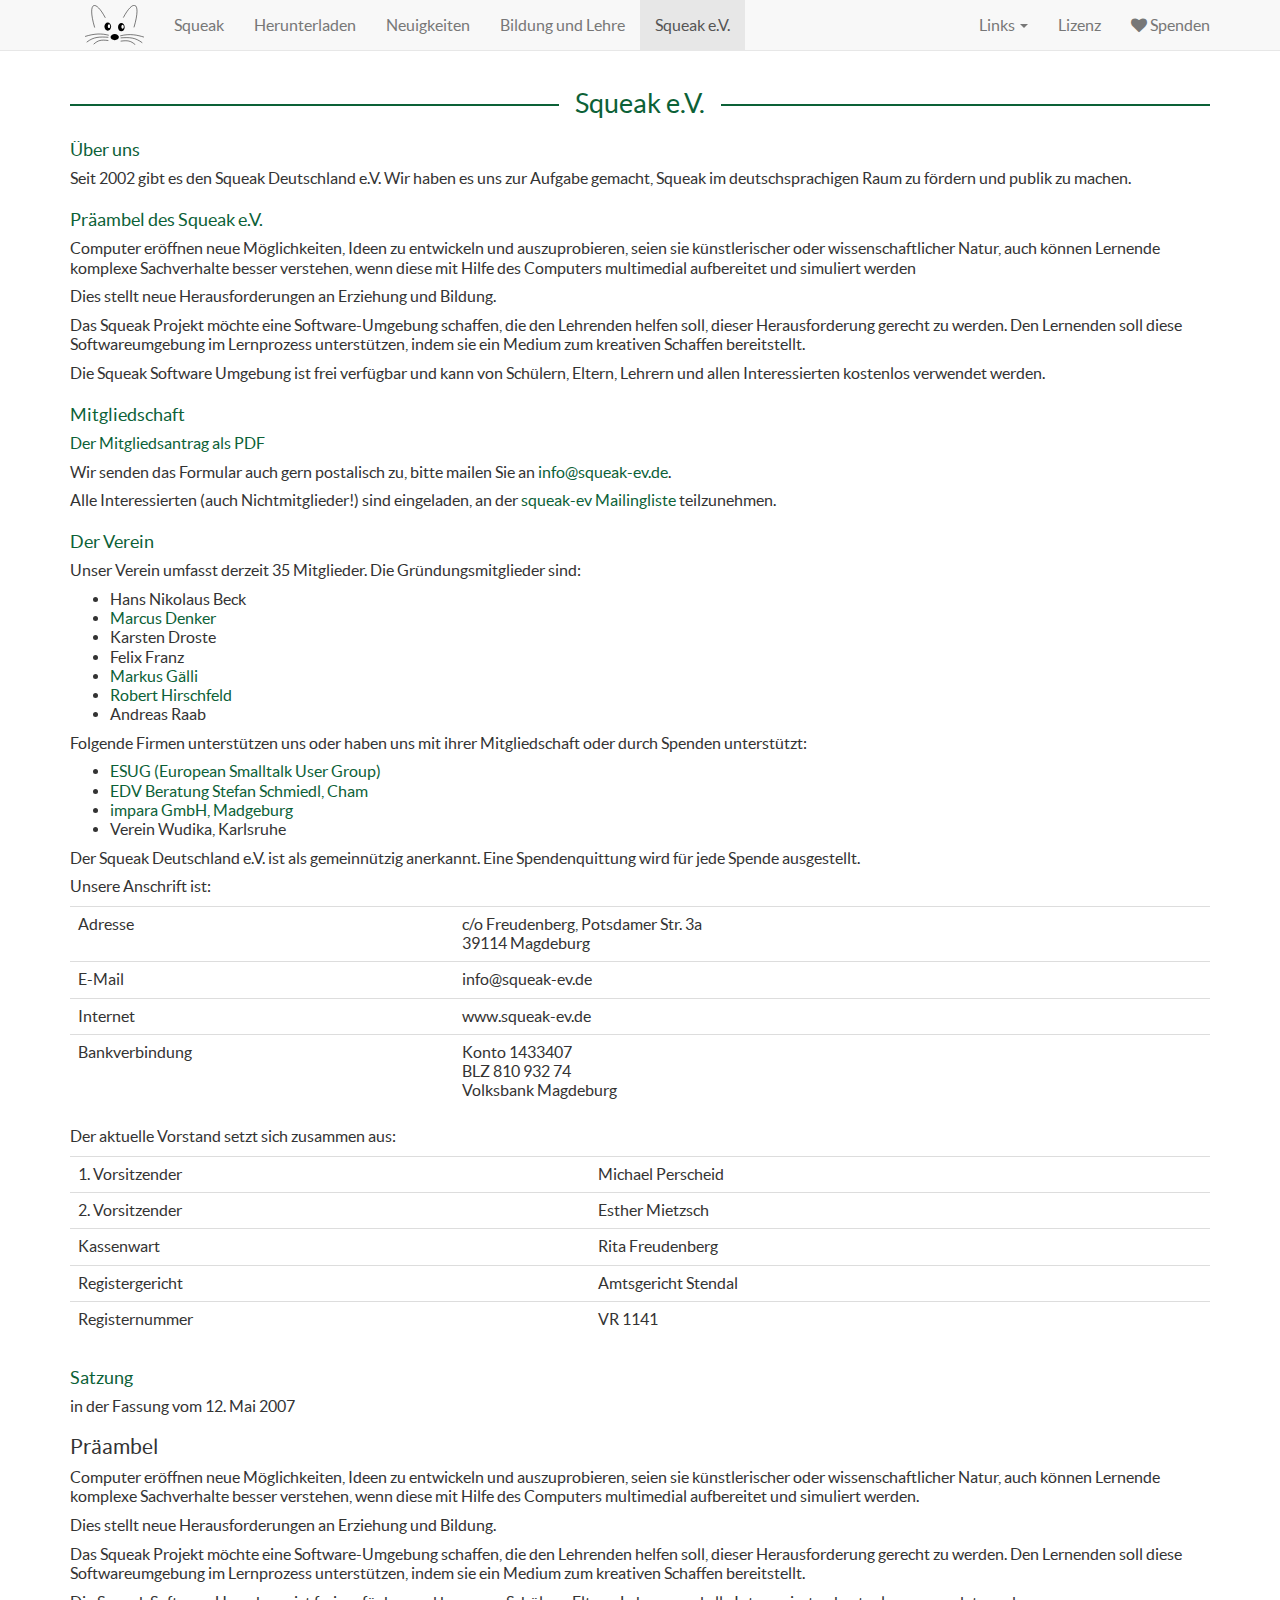
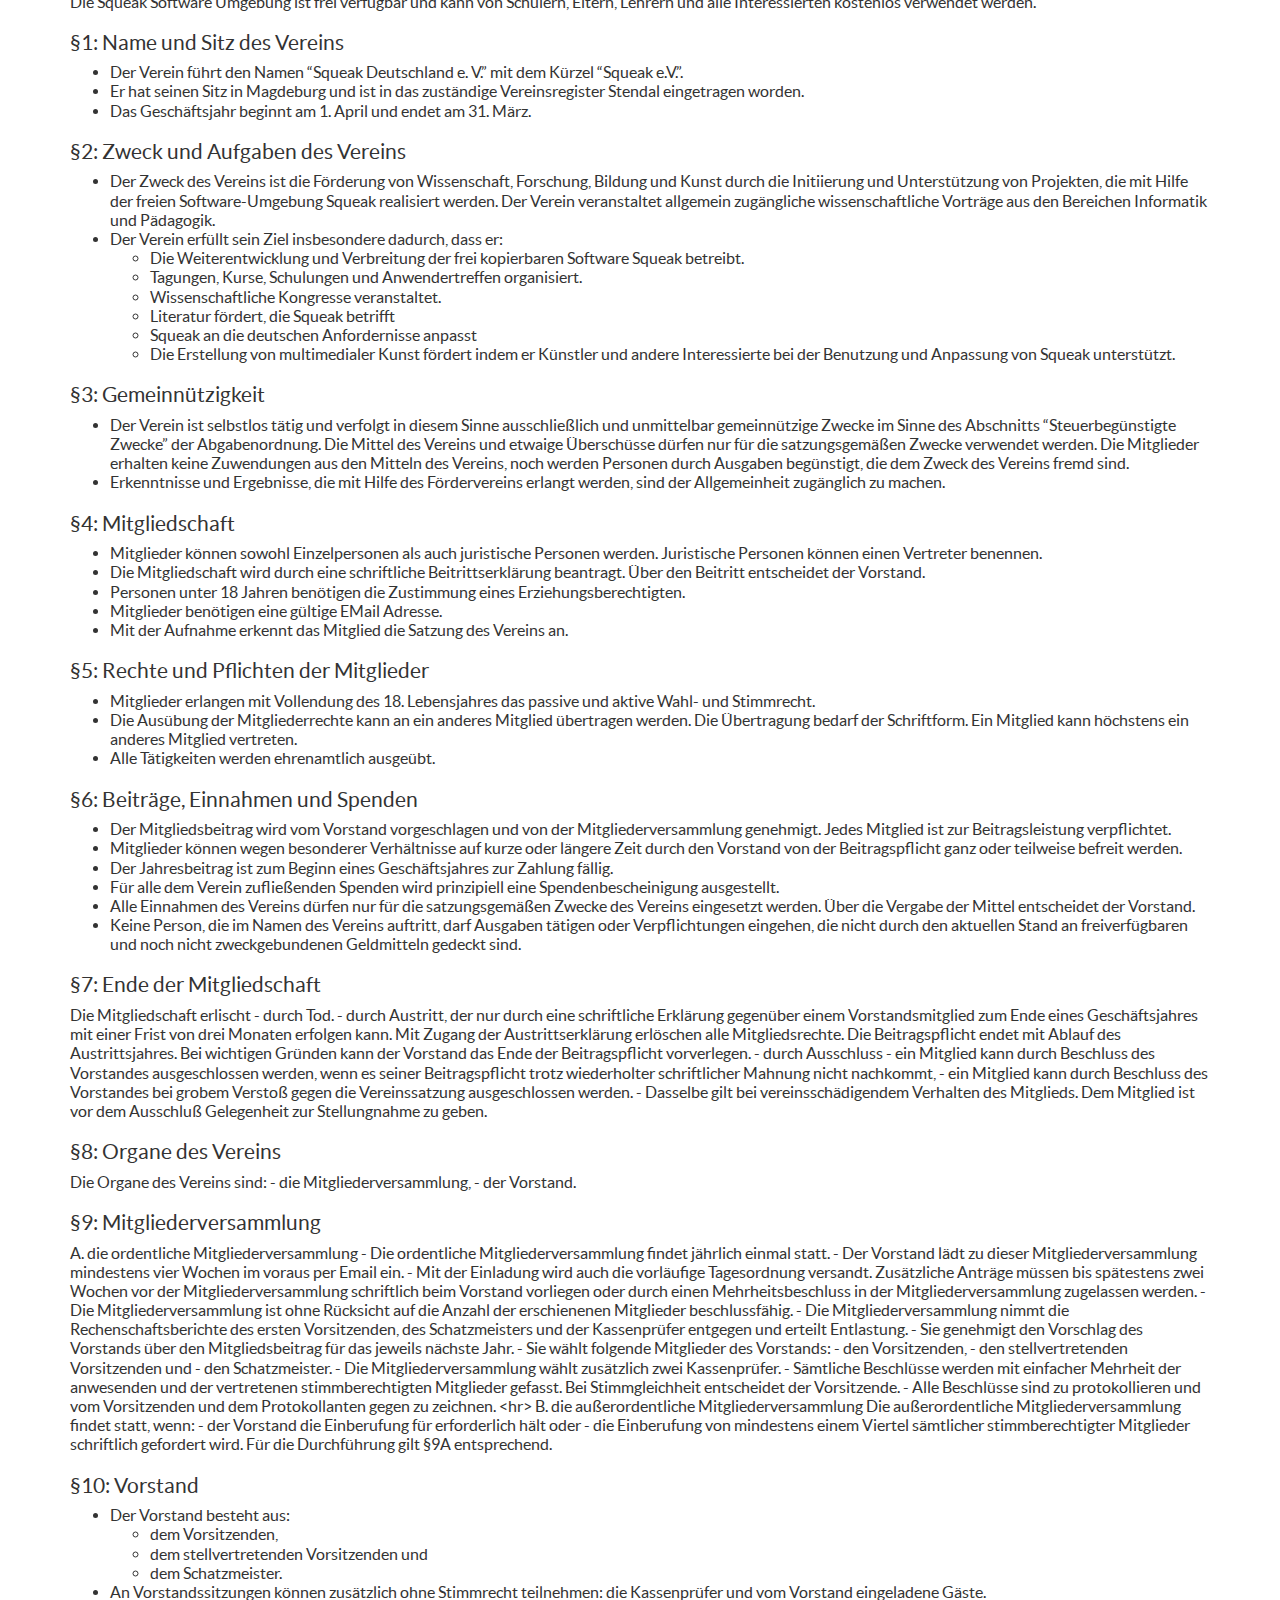
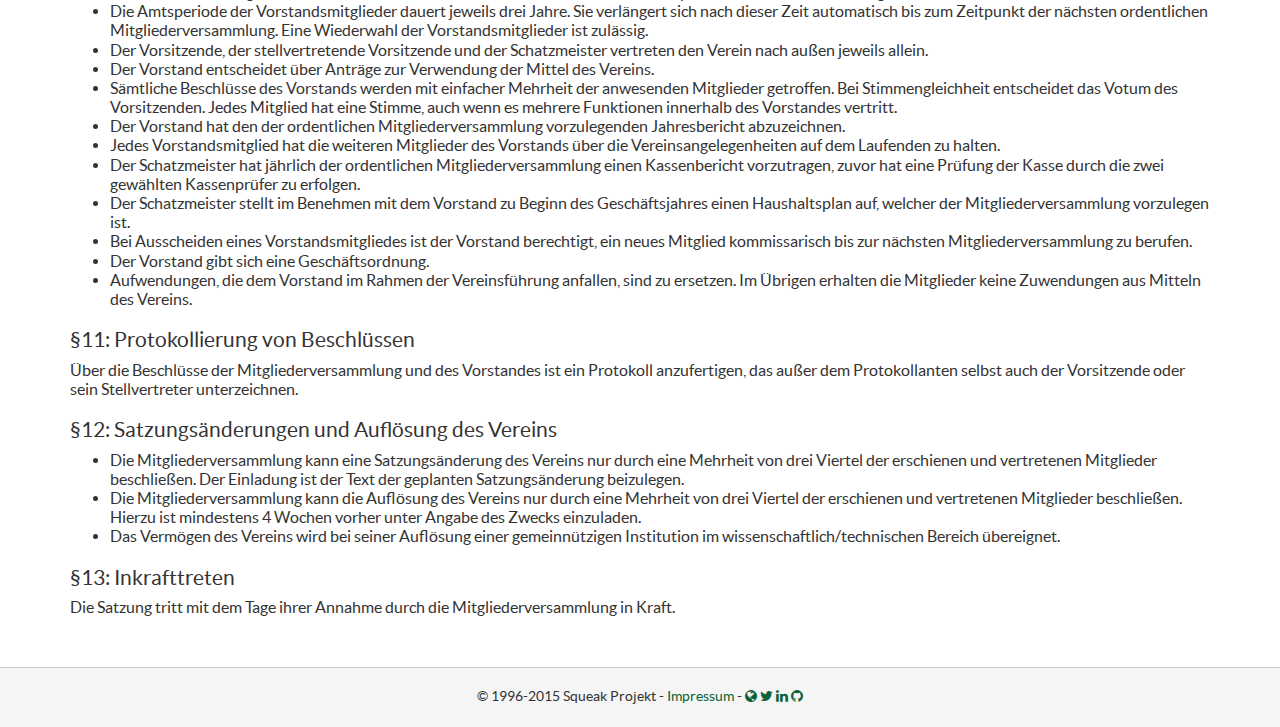
<file: squeakev/index.html>
<!DOCTYPE html> <html> <head> <meta charset="utf-8"> <meta http-equiv="X-UA-Compatible" content="IE=edge"> <meta name="viewport" content="width=device-width, initial-scale=1"> <!-- The above 3 meta tags *must* come first in the head; any other head content must come *after* these tags --> <meta name="description" content="Squeak ist eine moderne, freie, und quelloffene Programmierumgebung der Smalltalk Sprache. "> <meta name="author" content="Squeak Foundation"> <title>Squeak/Smalltalk | Squeak e.V.</title> <!-- Favicon --> <link rel="shortcut icon" type="image/png" href="/static/img/favicon.png" /> <!--[if IE]><link rel="shortcut icon" href="/static/img/favicon.ico"><![endif]--> <!-- CSS --> <link href="/static/site.css?v=1.1" rel="stylesheet"> <!-- HTML5 shim and Respond.js for IE8 support of HTML5 elements and media queries --> <!--[if lt IE 9]> <script src="/static/js/html5shiv.min.js"></script> <script src="/static/js/respond.min.js"></script> <![endif]--> </head> <body> <nav class="navbar navbar-default navbar-fixed-top"> <div class="container"> <div class="navbar-header"> <a id="squeak-navbar-mobile" class="visible-xs pull-left" href="/"> <img alt="Squeak/Smalltalk" src="/static/img/squeak.svg" alt=""> </a> <button type="button" class="navbar-toggle collapsed" data-toggle="collapse" data-target="#navbar" aria-expanded="false" aria-controls="navbar"> <span class="sr-only">Toggle navigation</span> <span class="icon-bar"></span> <span class="icon-bar"></span> <span class="icon-bar"></span> </button> </div> <div id="navbar" class="navbar-collapse collapse"> <ul class="nav navbar-nav"> <li class="hidden-xs"> <a id="squeak-navbar" href="/"> <img alt="Squeak/Smalltalk" src="/static/img/squeak.svg" alt=""> </a> </li> <li> <a href="/about/" title="Squeak/Smalltalk"> Squeak </a> </li> <li> <a href="/downloads/" title="Squeak/Smalltalk herunterladen"> Herunterladen </a> </li> <li> <a href="/news/" title="Neuigkeiten"> <span class="hidden-sm">Neuigkeiten</span> <span class="visible-sm">News</span> </a> </li> <li> <a href="/education/" title="Bildung und Lehre"> <span class="hidden-sm">Bildung und Lehre</span> <span class="visible-sm">Lehre</span> </a> </li> <li class="active"> <a href="/squeakev/" title="Squeak e.V."> Squeak e.V. </a> </li> </ul> <ul class="nav navbar-nav navbar-right"> <li class="dropdown"> <a href="#" class="dropdown-toggle" data-toggle="dropdown" role="button" aria-haspopup="true" aria-expanded="false"> Links <span class="caret"></span> </a> <ul class="dropdown-menu"> <li> <a href="http://squeak.org/" target="_blank"> Squeak.org </a> </li> <li> <a href="http://www.squeakland.org/" target="_blank"> Squeakland.org </a> </li> </ul> </li> <li> <a href="/lizenz/"> <span class="visible-xs visible-lg">Lizenz</span> <span class="hidden-xs hidden-lg"><i class="fa fa-file-text-o"></i></span> </a> </li> <li> <a class="donate-button" href="#"> <i class="fa fa-heart"></i> <span class="visible-xs-inline visible-lg-inline">Spenden</span> </a> </li> </ul> </div><!--/.nav-collapse --> </div><!--/.container --> </nav> <div class="container"> <div class="section"> <h1 class="section-heading"><span>Squeak e.V.</span></h1> <div class="row"> <div class="item col-md-12 col-lg-12"> <div class="row"> <div class="col-md-12 col-lg-12"> <span class="anchor" id="ber-uns"></span> <h3 class="text-center-sm"> Über uns </h3> <p>Seit 2002 gibt es den Squeak Deutschland e.V. Wir haben es uns zur Aufgabe gemacht, Squeak im deutschsprachigen Raum zu fördern und publik zu machen.</p> </div> </div> </div> </div> <div class="row"> <div class="item col-md-12 col-lg-12"> <div class="row"> <div class="col-md-12 col-lg-12"> <span class="anchor" id="pr-ambel-des-squeak-e-v"></span> <h3 class="text-center-sm"> Präambel des Squeak e.V. </h3> <p>Computer eröffnen neue Möglichkeiten, Ideen zu entwickeln und auszuprobieren, seien sie künstlerischer oder wissenschaftlicher Natur, auch können Lernende komplexe Sachverhalte besser verstehen, wenn diese mit Hilfe des Computers multimedial aufbereitet und simuliert werden</p> <p>Dies stellt neue Herausforderungen an Erziehung und Bildung.</p> <p>Das Squeak Projekt möchte eine Software-Umgebung schaffen, die den Lehrenden helfen soll, dieser Herausforderung gerecht zu werden. Den Lernenden soll diese Softwareumgebung im Lernprozess unterstützen, indem sie ein Medium zum kreativen Schaffen bereitstellt.</p> <p>Die Squeak Software Umgebung ist frei verfügbar und kann von Schülern, Eltern, Lehrern und allen Interessierten kostenlos verwendet werden.</p> </div> </div> </div> </div> <div class="row"> <div class="item col-md-12 col-lg-12"> <div class="row"> <div class="col-md-12 col-lg-12"> <span class="anchor" id="mitgliedschaft"></span> <h3 class="text-center-sm"> Mitgliedschaft </h3> <p><a href="/static/files/antrag.pdf">Der Mitgliedsantrag als PDF</a></p> <p>Wir senden das Formular auch gern postalisch zu, bitte mailen Sie an <a href="&#109;&#097;&#105;&#108;&#116;&#111;:&#105;&#110;&#102;&#111;&#064;&#115;&#113;&#117;&#101;&#097;&#107;&#045;&#101;&#118;&#046;&#100;&#101;">&#105;&#110;&#102;&#111;&#064;&#115;&#113;&#117;&#101;&#097;&#107;&#045;&#101;&#118;&#046;&#100;&#101;</a>.</p> <p>Alle Interessierten (auch Nichtmitglieder!) sind eingeladen, an der <a href="http://lists.squeakfoundation.org/cgi-bin/mailman/listinfo/squeak-ev">squeak-ev Mailingliste</a> teilzunehmen.</p> </div> </div> </div> </div> <div class="row"> <div class="item col-md-12 col-lg-12"> <div class="row"> <div class="col-md-12 col-lg-12"> <span class="anchor" id="der-verein"></span> <h3 class="text-center-sm"> Der Verein </h3> <p>Unser Verein umfasst derzeit 35 Mitglieder. Die Gründungsmitglieder sind:</p> <ul> <li>Hans Nikolaus Beck</li> <li><a href="http://2denker.de/">Marcus Denker</a></li> <li>Karsten Droste</li> <li>Felix Franz</li> <li><a href="http://www.emergent.de">Markus Gälli</a></li> <li><a href="http://hirschfeld.org">Robert Hirschfeld</a></li> <li>Andreas Raab</li> </ul> <p>Folgende Firmen unterstützen uns oder haben uns mit ihrer Mitgliedschaft oder durch Spenden unterstützt:</p> <ul> <li><a href="http://www.esug.org">ESUG (European Smalltalk User Group)</a></li> <li><a href="http://www.approximity.com/">EDV Beratung Stefan Schmiedl, Cham</a></li> <li><a href="http://www.impara.de/">impara GmbH, Madgeburg</a></li> <li>Verein Wudika, Karlsruhe</li> </ul> <p>Der Squeak Deutschland e.V. ist als gemeinnützig anerkannt. Eine Spendenquittung wird für jede Spende ausgestellt.</p> <p>Unsere Anschrift ist:</p> <table class="table"> <tbody> <tr> <td>Adresse</td> <td>c/o Freudenberg, Potsdamer Str. 3a<br />39114 Magdeburg</td> </tr> <tr> <td>E-Mail</td> <td>info@squeak-ev.de</td> </tr> <tr> <td>Internet</td> <td>www.squeak-ev.de</td> </tr> <tr> <td>Bankverbindung</td> <td>Konto 1433407<br />BLZ 810 932 74<br />Volksbank Magdeburg</td> </tr> </tbody> </table> <p>Der aktuelle Vorstand setzt sich zusammen aus:</p> <table class="table"> <tbody> <tr> <td>1. Vorsitzender</td> <td>Michael Perscheid</td> </tr> <tr> <td>2. Vorsitzender</td> <td>Esther Mietzsch</td> </tr> <tr> <td>Kassenwart</td> <td>Rita Freudenberg</td> </tr> <tr> <td>Registergericht</td> <td>Amtsgericht Stendal</td> </tr> <tr> <td>Registernummer</td> <td>VR 1141</td> </tr> </tbody> </table> </div> </div> </div> </div> <div class="row"> <div class="item col-md-12 col-lg-12"> <div class="row"> <div class="col-md-12 col-lg-12"> <span class="anchor" id="satzung"></span> <h3 class="text-center-sm"> Satzung </h3> <p>in der Fassung vom 12. Mai 2007</p> <h2 id="prambel">Präambel</h2> <p>Computer eröffnen neue Möglichkeiten, Ideen zu entwickeln und auszuprobieren, seien sie künstlerischer oder wissenschaftlicher Natur, auch können Lernende komplexe Sachverhalte besser verstehen, wenn diese mit Hilfe des Computers multimedial aufbereitet und simuliert werden.</p> <p>Dies stellt neue Herausforderungen an Erziehung und Bildung.</p> <p>Das Squeak Projekt möchte eine Software-Umgebung schaffen, die den Lehrenden helfen soll, dieser Herausforderung gerecht zu werden. Den Lernenden soll diese Softwareumgebung im Lernprozess unterstützen, indem sie ein Medium zum kreativen Schaffen bereitstellt.</p> <p>Die Squeak Software Umgebung ist frei verfügbar und kann von Schülern, Eltern, Lehrern und alle Interessierten kostenlos verwendet werden.</p> <h2 id="name-und-sitz-des-vereins">§1: Name und Sitz des Vereins</h2> <ul> <li>Der Verein führt den Namen “Squeak Deutschland e. V.” mit dem Kürzel “Squeak e.V.”.</li> <li>Er hat seinen Sitz in Magdeburg und ist in das zuständige Vereinsregister Stendal eingetragen worden.</li> <li>Das Geschäftsjahr beginnt am 1. April und endet am 31. März.</li> </ul> <h2 id="zweck-und-aufgaben-des-vereins">§2: Zweck und Aufgaben des Vereins</h2> <ul> <li>Der Zweck des Vereins ist die Förderung von Wissenschaft, Forschung, Bildung und Kunst durch die Initiierung und Unterstützung von Projekten, die mit Hilfe der freien Software-Umgebung Squeak realisiert werden. Der Verein veranstaltet allgemein zugängliche wissenschaftliche Vorträge aus den Bereichen Informatik und Pädagogik.</li> <li>Der Verein erfüllt sein Ziel insbesondere dadurch, dass er: <ul> <li>Die Weiterentwicklung und Verbreitung der frei kopierbaren Software Squeak betreibt.</li> <li>Tagungen, Kurse, Schulungen und Anwendertreffen organisiert.</li> <li>Wissenschaftliche Kongresse veranstaltet.</li> <li>Literatur fördert, die Squeak betrifft</li> <li>Squeak an die deutschen Anfordernisse anpasst</li> <li>Die Erstellung von multimedialer Kunst fördert indem er Künstler und andere Interessierte bei der Benutzung und Anpassung von Squeak unterstützt.</li> </ul> </li> </ul> <h2 id="gemeinntzigkeit">§3: Gemeinnützigkeit</h2> <ul> <li>Der Verein ist selbstlos tätig und verfolgt in diesem Sinne ausschließlich und unmittelbar gemeinnützige Zwecke im Sinne des Abschnitts “Steuerbegünstigte Zwecke” der Abgabenordnung. Die Mittel des Vereins und etwaige Überschüsse dürfen nur für die satzungsgemäßen Zwecke verwendet werden. Die Mitglieder erhalten keine Zuwendungen aus den Mitteln des Vereins, noch werden Personen durch Ausgaben begünstigt, die dem Zweck des Vereins fremd sind.</li> <li>Erkenntnisse und Ergebnisse, die mit Hilfe des Fördervereins erlangt werden, sind der Allgemeinheit zugänglich zu machen.</li> </ul> <h2 id="mitgliedschaft">§4: Mitgliedschaft</h2> <ul> <li>Mitglieder können sowohl Einzelpersonen als auch juristische Personen werden. Juristische Personen können einen Vertreter benennen.</li> <li>Die Mitgliedschaft wird durch eine schriftliche Beitrittserklärung beantragt. Über den Beitritt entscheidet der Vorstand.</li> <li>Personen unter 18 Jahren benötigen die Zustimmung eines Erziehungsberechtigten.</li> <li>Mitglieder benötigen eine gültige EMail Adresse.</li> <li>Mit der Aufnahme erkennt das Mitglied die Satzung des Vereins an.</li> </ul> <h2 id="rechte-und-pflichten-der-mitglieder">§5: Rechte und Pflichten der Mitglieder</h2> <ul> <li>Mitglieder erlangen mit Vollendung des 18. Lebensjahres das passive und aktive Wahl- und Stimmrecht.</li> <li>Die Ausübung der Mitgliederrechte kann an ein anderes Mitglied übertragen werden. Die Übertragung bedarf der Schriftform. Ein Mitglied kann höchstens ein anderes Mitglied vertreten.</li> <li>Alle Tätigkeiten werden ehrenamtlich ausgeübt.</li> </ul> <h2 id="beitrge-einnahmen-und-spenden">§6: Beiträge, Einnahmen und Spenden</h2> <ul> <li>Der Mitgliedsbeitrag wird vom Vorstand vorgeschlagen und von der Mitgliederversammlung genehmigt. Jedes Mitglied ist zur Beitragsleistung verpflichtet.</li> <li>Mitglieder können wegen besonderer Verhältnisse auf kurze oder längere Zeit durch den Vorstand von der Beitragspflicht ganz oder teilweise befreit werden.</li> <li>Der Jahresbeitrag ist zum Beginn eines Geschäftsjahres zur Zahlung fällig.</li> <li>Für alle dem Verein zufließenden Spenden wird prinzipiell eine Spendenbescheinigung ausgestellt.</li> <li>Alle Einnahmen des Vereins dürfen nur für die satzungsgemäßen Zwecke des Vereins eingesetzt werden. Über die Vergabe der Mittel entscheidet der Vorstand.</li> <li>Keine Person, die im Namen des Vereins auftritt, darf Ausgaben tätigen oder Verpflichtungen eingehen, die nicht durch den aktuellen Stand an freiverfügbaren und noch nicht zweckgebundenen Geldmitteln gedeckt sind.</li> </ul> <h2 id="ende-der-mitgliedschaft">§7: Ende der Mitgliedschaft</h2> <p>Die Mitgliedschaft erlischt - durch Tod. - durch Austritt, der nur durch eine schriftliche Erklärung gegenüber einem Vorstandsmitglied zum Ende eines Geschäftsjahres mit einer Frist von drei Monaten erfolgen kann. Mit Zugang der Austrittserklärung erlöschen alle Mitgliedsrechte. Die Beitragspflicht endet mit Ablauf des Austrittsjahres. Bei wichtigen Gründen kann der Vorstand das Ende der Beitragspflicht vorverlegen. - durch Ausschluss - ein Mitglied kann durch Beschluss des Vorstandes ausgeschlossen werden, wenn es seiner Beitragspflicht trotz wiederholter schriftlicher Mahnung nicht nachkommt, - ein Mitglied kann durch Beschluss des Vorstandes bei grobem Verstoß gegen die Vereinssatzung ausgeschlossen werden. - Dasselbe gilt bei vereinsschädigendem Verhalten des Mitglieds. Dem Mitglied ist vor dem Ausschluß Gelegenheit zur Stellungnahme zu geben.</p> <h2 id="organe-des-vereins">§8: Organe des Vereins</h2> <p>Die Organe des Vereins sind: - die Mitgliederversammlung, - der Vorstand.</p> <h2 id="mitgliederversammlung">§9: Mitgliederversammlung</h2> <p>A. die ordentliche Mitgliederversammlung - Die ordentliche Mitgliederversammlung findet jährlich einmal statt. - Der Vorstand lädt zu dieser Mitgliederversammlung mindestens vier Wochen im voraus per Email ein. - Mit der Einladung wird auch die vorläufige Tagesordnung versandt. Zusätzliche Anträge müssen bis spätestens zwei Wochen vor der Mitgliederversammlung schriftlich beim Vorstand vorliegen oder durch einen Mehrheitsbeschluss in der Mitgliederversammlung zugelassen werden. - Die Mitgliederversammlung ist ohne Rücksicht auf die Anzahl der erschienenen Mitglieder beschlussfähig. - Die Mitgliederversammlung nimmt die Rechenschaftsberichte des ersten Vorsitzenden, des Schatzmeisters und der Kassenprüfer entgegen und erteilt Entlastung. - Sie genehmigt den Vorschlag des Vorstands über den Mitgliedsbeitrag für das jeweils nächste Jahr. - Sie wählt folgende Mitglieder des Vorstands: - den Vorsitzenden, - den stellvertretenden Vorsitzenden und - den Schatzmeister. - Die Mitgliederversammlung wählt zusätzlich zwei Kassenprüfer. - Sämtliche Beschlüsse werden mit einfacher Mehrheit der anwesenden und der vertretenen stimmberechtigten Mitglieder gefasst. Bei Stimmgleichheit entscheidet der Vorsitzende. - Alle Beschlüsse sind zu protokollieren und vom Vorsitzenden und dem Protokollanten gegen zu zeichnen. &lt;hr&gt; B. die außerordentliche Mitgliederversammlung Die außerordentliche Mitgliederversammlung findet statt, wenn: - der Vorstand die Einberufung für erforderlich hält oder - die Einberufung von mindestens einem Viertel sämtlicher stimmberechtigter Mitglieder schriftlich gefordert wird. Für die Durchführung gilt §9A entsprechend.</p> <h2 id="vorstand">§10: Vorstand</h2> <ul> <li>Der Vorstand besteht aus: <ul> <li>dem Vorsitzenden,</li> <li>dem stellvertretenden Vorsitzenden und</li> <li>dem Schatzmeister.</li> </ul> </li> <li>An Vorstandssitzungen können zusätzlich ohne Stimmrecht teilnehmen: die Kassenprüfer und vom Vorstand eingeladene Gäste.</li> <li>Die Amtsperiode der Vorstandsmitglieder dauert jeweils drei Jahre. Sie verlängert sich nach dieser Zeit automatisch bis zum Zeitpunkt der nächsten ordentlichen Mitgliederversammlung. Eine Wiederwahl der Vorstandsmitglieder ist zulässig.</li> <li>Der Vorsitzende, der stellvertretende Vorsitzende und der Schatzmeister vertreten den Verein nach außen jeweils allein.</li> <li>Der Vorstand entscheidet über Anträge zur Verwendung der Mittel des Vereins.</li> <li>Sämtliche Beschlüsse des Vorstands werden mit einfacher Mehrheit der anwesenden Mitglieder getroffen. Bei Stimmengleichheit entscheidet das Votum des Vorsitzenden. Jedes Mitglied hat eine Stimme, auch wenn es mehrere Funktionen innerhalb des Vorstandes vertritt.</li> <li>Der Vorstand hat den der ordentlichen Mitgliederversammlung vorzulegenden Jahresbericht abzuzeichnen.</li> <li>Jedes Vorstandsmitglied hat die weiteren Mitglieder des Vorstands über die Vereinsangelegenheiten auf dem Laufenden zu halten.</li> <li>Der Schatzmeister hat jährlich der ordentlichen Mitgliederversammlung einen Kassenbericht vorzutragen, zuvor hat eine Prüfung der Kasse durch die zwei gewählten Kassenprüfer zu erfolgen.</li> <li>Der Schatzmeister stellt im Benehmen mit dem Vorstand zu Beginn des Geschäftsjahres einen Haushaltsplan auf, welcher der Mitgliederversammlung vorzulegen ist.</li> <li>Bei Ausscheiden eines Vorstandsmitgliedes ist der Vorstand berechtigt, ein neues Mitglied kommissarisch bis zur nächsten Mitgliederversammlung zu berufen.</li> <li>Der Vorstand gibt sich eine Geschäftsordnung.</li> <li>Aufwendungen, die dem Vorstand im Rahmen der Vereinsführung anfallen, sind zu ersetzen. Im Übrigen erhalten die Mitglieder keine Zuwendungen aus Mitteln des Vereins.</li> </ul> <h2 id="protokollierung-von-beschlssen">§11: Protokollierung von Beschlüssen</h2> <p>Über die Beschlüsse der Mitgliederversammlung und des Vorstandes ist ein Protokoll anzufertigen, das außer dem Protokollanten selbst auch der Vorsitzende oder sein Stellvertreter unterzeichnen.</p> <h2 id="satzungsnderungen-und-auflsung-des-vereins">§12: Satzungsänderungen und Auflösung des Vereins</h2> <ul> <li>Die Mitgliederversammlung kann eine Satzungsänderung des Vereins nur durch eine Mehrheit von drei Viertel der erschienen und vertretenen Mitglieder beschließen. Der Einladung ist der Text der geplanten Satzungsänderung beizulegen.</li> <li>Die Mitgliederversammlung kann die Auflösung des Vereins nur durch eine Mehrheit von drei Viertel der erschienen und vertretenen Mitglieder beschließen. Hierzu ist mindestens 4 Wochen vorher unter Angabe des Zwecks einzuladen.</li> <li>Das Vermögen des Vereins wird bei seiner Auflösung einer gemeinnützigen Institution im wissenschaftlich/technischen Bereich übereignet.</li> </ul> <h2 id="inkrafttreten">§13: Inkrafttreten</h2> <p>Die Satzung tritt mit dem Tage ihrer Annahme durch die Mitgliederversammlung in Kraft.</p> </div> </div> </div> </div> <div class="row"> </div> </div> </div> <!-- /container --> <footer class="footer"> <div class="container text-center"> <p class="small"> &copy; 1996-2015 Squeak Projekt - <a href="/impressum/">Impressum</a> - <a href="http://forum.world.st/Squeak-f45487.html" target="_blank"><i class="fa fa-globe"></i></a> <a href="https://twitter.com/squeaksmalltalk" target="_blank"><i class="fa fa-twitter"></i></a> <a href="https://www.linkedin.com/groups?gid=98736" target="_blank"><i class="fa fa-linkedin"></i></a> <a href="https://github.com/squeak-smalltalk" target="_blank"><i class="fa fa-github"></i></a> </p> </div> </footer> <!-- Donations --> <form id="paypal-donations" action="https://www.paypal.com/cgi-bin/webscr" target="_blank" method="post"> <input type="hidden" name="cmd" value="_s-xclick"> <input type="hidden" name="hosted_button_id" value="6WECWGYHQF2A6"> </form> <!-- Placed at the end of the document so the pages load faster --> <script src="/static/js/jquery.min.js"></script> <script src="/static/js/bootstrap.min.js"></script> <script src="/static/js/svgeezy.min.js"></script> <script src="/static/js/ready.js?v=1.1"></script> </body> </html>
</file>
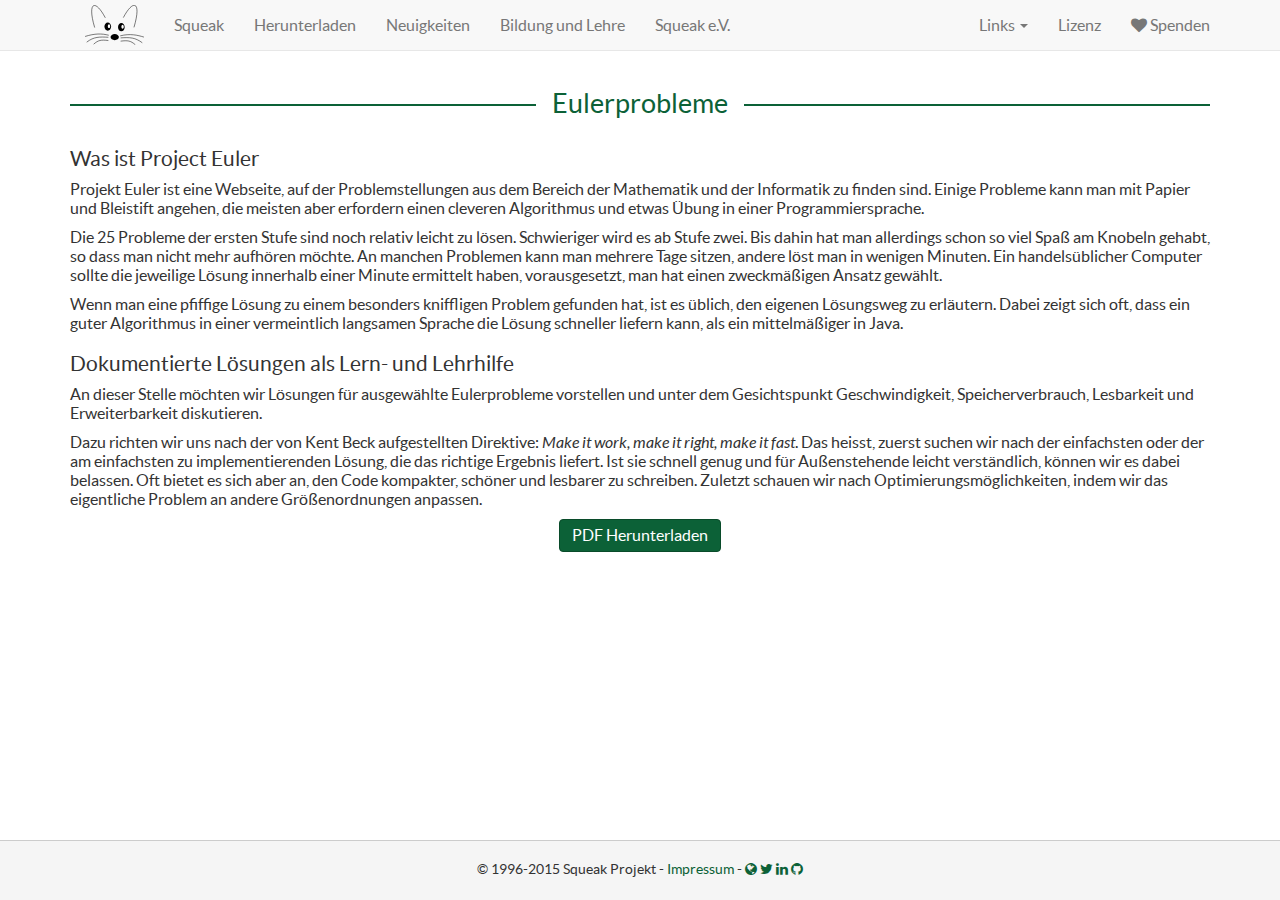
<file: education/euler/index.html>
<!DOCTYPE html> <html> <head> <meta charset="utf-8"> <meta http-equiv="X-UA-Compatible" content="IE=edge"> <meta name="viewport" content="width=device-width, initial-scale=1"> <!-- The above 3 meta tags *must* come first in the head; any other head content must come *after* these tags --> <meta name="description" content="Squeak ist eine moderne, freie, und quelloffene Programmierumgebung der Smalltalk Sprache. "> <meta name="author" content="Squeak Foundation"> <title>Squeak/Smalltalk | Eulerprobleme</title> <!-- Favicon --> <link rel="shortcut icon" type="image/png" href="/static/img/favicon.png" /> <!--[if IE]><link rel="shortcut icon" href="/static/img/favicon.ico"><![endif]--> <!-- CSS --> <link href="/static/site.css?v=1.1" rel="stylesheet"> <!-- HTML5 shim and Respond.js for IE8 support of HTML5 elements and media queries --> <!--[if lt IE 9]> <script src="/static/js/html5shiv.min.js"></script> <script src="/static/js/respond.min.js"></script> <![endif]--> </head> <body> <nav class="navbar navbar-default navbar-fixed-top"> <div class="container"> <div class="navbar-header"> <a id="squeak-navbar-mobile" class="visible-xs pull-left" href="/"> <img alt="Squeak/Smalltalk" src="/static/img/squeak.svg" alt=""> </a> <button type="button" class="navbar-toggle collapsed" data-toggle="collapse" data-target="#navbar" aria-expanded="false" aria-controls="navbar"> <span class="sr-only">Toggle navigation</span> <span class="icon-bar"></span> <span class="icon-bar"></span> <span class="icon-bar"></span> </button> </div> <div id="navbar" class="navbar-collapse collapse"> <ul class="nav navbar-nav"> <li class="hidden-xs"> <a id="squeak-navbar" href="/"> <img alt="Squeak/Smalltalk" src="/static/img/squeak.svg" alt=""> </a> </li> <li> <a href="/about/" title="Squeak/Smalltalk"> Squeak </a> </li> <li> <a href="/downloads/" title="Squeak/Smalltalk herunterladen"> Herunterladen </a> </li> <li> <a href="/news/" title="Neuigkeiten"> <span class="hidden-sm">Neuigkeiten</span> <span class="visible-sm">News</span> </a> </li> <li> <a href="/education/" title="Bildung und Lehre"> <span class="hidden-sm">Bildung und Lehre</span> <span class="visible-sm">Lehre</span> </a> </li> <li> <a href="/squeakev/" title="Squeak e.V."> Squeak e.V. </a> </li> </ul> <ul class="nav navbar-nav navbar-right"> <li class="dropdown"> <a href="#" class="dropdown-toggle" data-toggle="dropdown" role="button" aria-haspopup="true" aria-expanded="false"> Links <span class="caret"></span> </a> <ul class="dropdown-menu"> <li> <a href="http://squeak.org/" target="_blank"> Squeak.org </a> </li> <li> <a href="http://www.squeakland.org/" target="_blank"> Squeakland.org </a> </li> </ul> </li> <li> <a href="/lizenz/"> <span class="visible-xs visible-lg">Lizenz</span> <span class="hidden-xs hidden-lg"><i class="fa fa-file-text-o"></i></span> </a> </li> <li> <a class="donate-button" href="#"> <i class="fa fa-heart"></i> <span class="visible-xs-inline visible-lg-inline">Spenden</span> </a> </li> </ul> </div><!--/.nav-collapse --> </div><!--/.container --> </nav> <div class="container"> <div class="section"> <h1 class="section-heading"><span>Eulerprobleme</span></h1> <div class="row"> <div class="col-md-12 col-lg-12"> <h2 id="was-ist-project-euler">Was ist Project Euler</h2> <p>Projekt Euler ist eine Webseite, auf der Problemstellungen aus dem Bereich der Mathematik und der Informatik zu finden sind. Einige Probleme kann man mit Papier und Bleistift angehen, die meisten aber erfordern einen cleveren Algorithmus und etwas Übung in einer Programmiersprache.</p> <p>Die 25 Probleme der ersten Stufe sind noch relativ leicht zu lösen. Schwieriger wird es ab Stufe zwei. Bis dahin hat man allerdings schon so viel Spaß am Knobeln gehabt, so dass man nicht mehr aufhören möchte. An manchen Problemen kann man mehrere Tage sitzen, andere löst man in wenigen Minuten. Ein handelsüblicher Computer sollte die jeweilige Lösung innerhalb einer Minute ermittelt haben, vorausgesetzt, man hat einen zweckmäßigen Ansatz gewählt.</p> <p>Wenn man eine pfiffige Lösung zu einem besonders kniffligen Problem gefunden hat, ist es üblich, den eigenen Lösungsweg zu erläutern. Dabei zeigt sich oft, dass ein guter Algorithmus in einer vermeintlich langsamen Sprache die Lösung schneller liefern kann, als ein mittelmäßiger in Java.</p> <h2 id="dokumentierte-lsungen-als-lern--und-lehrhilfe">Dokumentierte Lösungen als Lern- und Lehrhilfe</h2> <p>An dieser Stelle möchten wir Lösungen für ausgewählte Eulerprobleme vorstellen und unter dem Gesichtspunkt Geschwindigkeit, Speicherverbrauch, Lesbarkeit und Erweiterbarkeit diskutieren.</p> <p>Dazu richten wir uns nach der von Kent Beck aufgestellten Direktive: <em>Make it work, make it right, make it fast</em>. Das heisst, zuerst suchen wir nach der einfachsten oder der am einfachsten zu implementierenden Lösung, die das richtige Ergebnis liefert. Ist sie schnell genug und für Außenstehende leicht verständlich, können wir es dabei belassen. Oft bietet es sich aber an, den Code kompakter, schöner und lesbarer zu schreiben. Zuletzt schauen wir nach Optimierungsmöglichkeiten, indem wir das eigentliche Problem an andere Größenordnungen anpassen.</p> <div class="text-center"> <a class="btn btn-primary" href="/static/files/euler.pdf">PDF Herunterladen</a> </div> </div> </div> <!-- /row --> </div> <!-- /section --> </div> <!-- /container --> <footer class="footer"> <div class="container text-center"> <p class="small"> &copy; 1996-2015 Squeak Projekt - <a href="/impressum/">Impressum</a> - <a href="http://forum.world.st/Squeak-f45487.html" target="_blank"><i class="fa fa-globe"></i></a> <a href="https://twitter.com/squeaksmalltalk" target="_blank"><i class="fa fa-twitter"></i></a> <a href="https://www.linkedin.com/groups?gid=98736" target="_blank"><i class="fa fa-linkedin"></i></a> <a href="https://github.com/squeak-smalltalk" target="_blank"><i class="fa fa-github"></i></a> </p> </div> </footer> <!-- Donations --> <form id="paypal-donations" action="https://www.paypal.com/cgi-bin/webscr" target="_blank" method="post"> <input type="hidden" name="cmd" value="_s-xclick"> <input type="hidden" name="hosted_button_id" value="6WECWGYHQF2A6"> </form> <!-- Placed at the end of the document so the pages load faster --> <script src="/static/js/jquery.min.js"></script> <script src="/static/js/bootstrap.min.js"></script> <script src="/static/js/svgeezy.min.js"></script> <script src="/static/js/ready.js?v=1.1"></script> </body> </html>
</file>
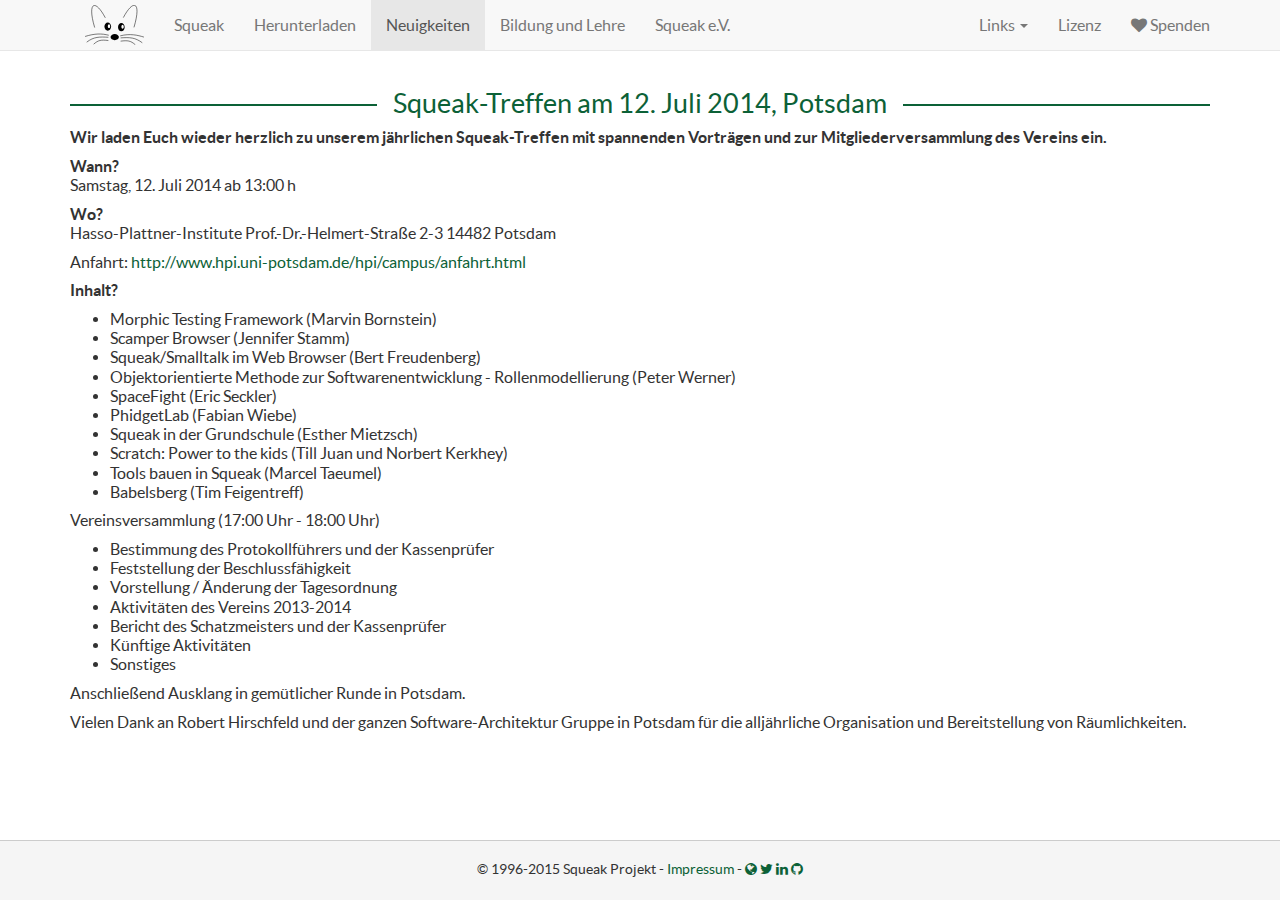
<file: news/2014/07/12/squeak_treffen/index.html>
<!DOCTYPE html> <html> <head> <meta charset="utf-8"> <meta http-equiv="X-UA-Compatible" content="IE=edge"> <meta name="viewport" content="width=device-width, initial-scale=1"> <!-- The above 3 meta tags *must* come first in the head; any other head content must come *after* these tags --> <meta name="description" content="Squeak ist eine moderne, freie, und quelloffene Programmierumgebung der Smalltalk Sprache. "> <meta name="author" content="Squeak Foundation"> <title>Squeak/Smalltalk | Squeak-Treffen am 12. Juli 2014, Potsdam</title> <!-- Favicon --> <link rel="shortcut icon" type="image/png" href="/static/img/favicon.png" /> <!--[if IE]><link rel="shortcut icon" href="/static/img/favicon.ico"><![endif]--> <!-- CSS --> <link href="/static/site.css?v=1.1" rel="stylesheet"> <!-- HTML5 shim and Respond.js for IE8 support of HTML5 elements and media queries --> <!--[if lt IE 9]> <script src="/static/js/html5shiv.min.js"></script> <script src="/static/js/respond.min.js"></script> <![endif]--> </head> <body> <nav class="navbar navbar-default navbar-fixed-top"> <div class="container"> <div class="navbar-header"> <a id="squeak-navbar-mobile" class="visible-xs pull-left" href="/"> <img alt="Squeak/Smalltalk" src="/static/img/squeak.svg" alt=""> </a> <button type="button" class="navbar-toggle collapsed" data-toggle="collapse" data-target="#navbar" aria-expanded="false" aria-controls="navbar"> <span class="sr-only">Toggle navigation</span> <span class="icon-bar"></span> <span class="icon-bar"></span> <span class="icon-bar"></span> </button> </div> <div id="navbar" class="navbar-collapse collapse"> <ul class="nav navbar-nav"> <li class="hidden-xs"> <a id="squeak-navbar" href="/"> <img alt="Squeak/Smalltalk" src="/static/img/squeak.svg" alt=""> </a> </li> <li> <a href="/about/" title="Squeak/Smalltalk"> Squeak </a> </li> <li> <a href="/downloads/" title="Squeak/Smalltalk herunterladen"> Herunterladen </a> </li> <li class="active"> <a href="/news/" title="Neuigkeiten"> <span class="hidden-sm">Neuigkeiten</span> <span class="visible-sm">News</span> </a> </li> <li> <a href="/education/" title="Bildung und Lehre"> <span class="hidden-sm">Bildung und Lehre</span> <span class="visible-sm">Lehre</span> </a> </li> <li> <a href="/squeakev/" title="Squeak e.V."> Squeak e.V. </a> </li> </ul> <ul class="nav navbar-nav navbar-right"> <li class="dropdown"> <a href="#" class="dropdown-toggle" data-toggle="dropdown" role="button" aria-haspopup="true" aria-expanded="false"> Links <span class="caret"></span> </a> <ul class="dropdown-menu"> <li> <a href="http://squeak.org/" target="_blank"> Squeak.org </a> </li> <li> <a href="http://www.squeakland.org/" target="_blank"> Squeakland.org </a> </li> </ul> </li> <li> <a href="/lizenz/"> <span class="visible-xs visible-lg">Lizenz</span> <span class="hidden-xs hidden-lg"><i class="fa fa-file-text-o"></i></span> </a> </li> <li> <a class="donate-button" href="#"> <i class="fa fa-heart"></i> <span class="visible-xs-inline visible-lg-inline">Spenden</span> </a> </li> </ul> </div><!--/.nav-collapse --> </div><!--/.container --> </nav> <div class="container"> <div class="section"> <h1 class="section-heading"><span>Squeak-Treffen am 12. Juli 2014, Potsdam</span></h1> <div class="row"> <div class="col-md-12 col-lg-12"> <p><strong>Wir laden Euch wieder herzlich zu unserem jährlichen Squeak-Treffen mit spannenden Vorträgen und zur Mitgliederversammlung des Vereins ein.</strong></p> <p><strong>Wann?</strong><br /> Samstag, 12. Juli 2014 ab 13:00 h</p> <p><strong>Wo?</strong><br /> Hasso-Plattner-Institute Prof.-Dr.-Helmert-Straße 2-3 14482 Potsdam</p> <p>Anfahrt: <a href="http://www.hpi.uni-potsdam.de/hpi/campus/anfahrt.html">http://www.hpi.uni-potsdam.de/hpi/campus/anfahrt.html</a></p> <p><strong>Inhalt?</strong></p> <ul> <li>Morphic Testing Framework (Marvin Bornstein)</li> <li>Scamper Browser (Jennifer Stamm)</li> <li>Squeak/Smalltalk im Web Browser (Bert Freudenberg)</li> <li>Objektorientierte Methode zur Softwarenentwicklung - Rollenmodellierung (Peter Werner)</li> <li>SpaceFight (Eric Seckler)</li> <li>PhidgetLab (Fabian Wiebe)</li> <li>Squeak in der Grundschule (Esther Mietzsch)</li> <li>Scratch: Power to the kids (Till Juan und Norbert Kerkhey)</li> <li>Tools bauen in Squeak (Marcel Taeumel)</li> <li>Babelsberg (Tim Feigentreff)</li> </ul> <p>Vereinsversammlung (17:00 Uhr - 18:00 Uhr)</p> <ul> <li>Bestimmung des Protokollführers und der Kassenprüfer</li> <li>Feststellung der Beschlussfähigkeit</li> <li>Vorstellung / Änderung der Tagesordnung</li> <li>Aktivitäten des Vereins 2013-2014</li> <li>Bericht des Schatzmeisters und der Kassenprüfer</li> <li>Künftige Aktivitäten</li> <li>Sonstiges</li> </ul> <p>Anschließend Ausklang in gemütlicher Runde in Potsdam.</p> <p>Vielen Dank an Robert Hirschfeld und der ganzen Software-Architektur Gruppe in Potsdam für die alljährliche Organisation und Bereitstellung von Räumlichkeiten.</p> </div> </div> <!-- /row --> </div> <!-- /section --> </div> <!-- /container --> <footer class="footer"> <div class="container text-center"> <p class="small"> &copy; 1996-2015 Squeak Projekt - <a href="/impressum/">Impressum</a> - <a href="http://forum.world.st/Squeak-f45487.html" target="_blank"><i class="fa fa-globe"></i></a> <a href="https://twitter.com/squeaksmalltalk" target="_blank"><i class="fa fa-twitter"></i></a> <a href="https://www.linkedin.com/groups?gid=98736" target="_blank"><i class="fa fa-linkedin"></i></a> <a href="https://github.com/squeak-smalltalk" target="_blank"><i class="fa fa-github"></i></a> </p> </div> </footer> <!-- Donations --> <form id="paypal-donations" action="https://www.paypal.com/cgi-bin/webscr" target="_blank" method="post"> <input type="hidden" name="cmd" value="_s-xclick"> <input type="hidden" name="hosted_button_id" value="6WECWGYHQF2A6"> </form> <!-- Placed at the end of the document so the pages load faster --> <script src="/static/js/jquery.min.js"></script> <script src="/static/js/bootstrap.min.js"></script> <script src="/static/js/svgeezy.min.js"></script> <script src="/static/js/ready.js?v=1.1"></script> </body> </html>
</file>
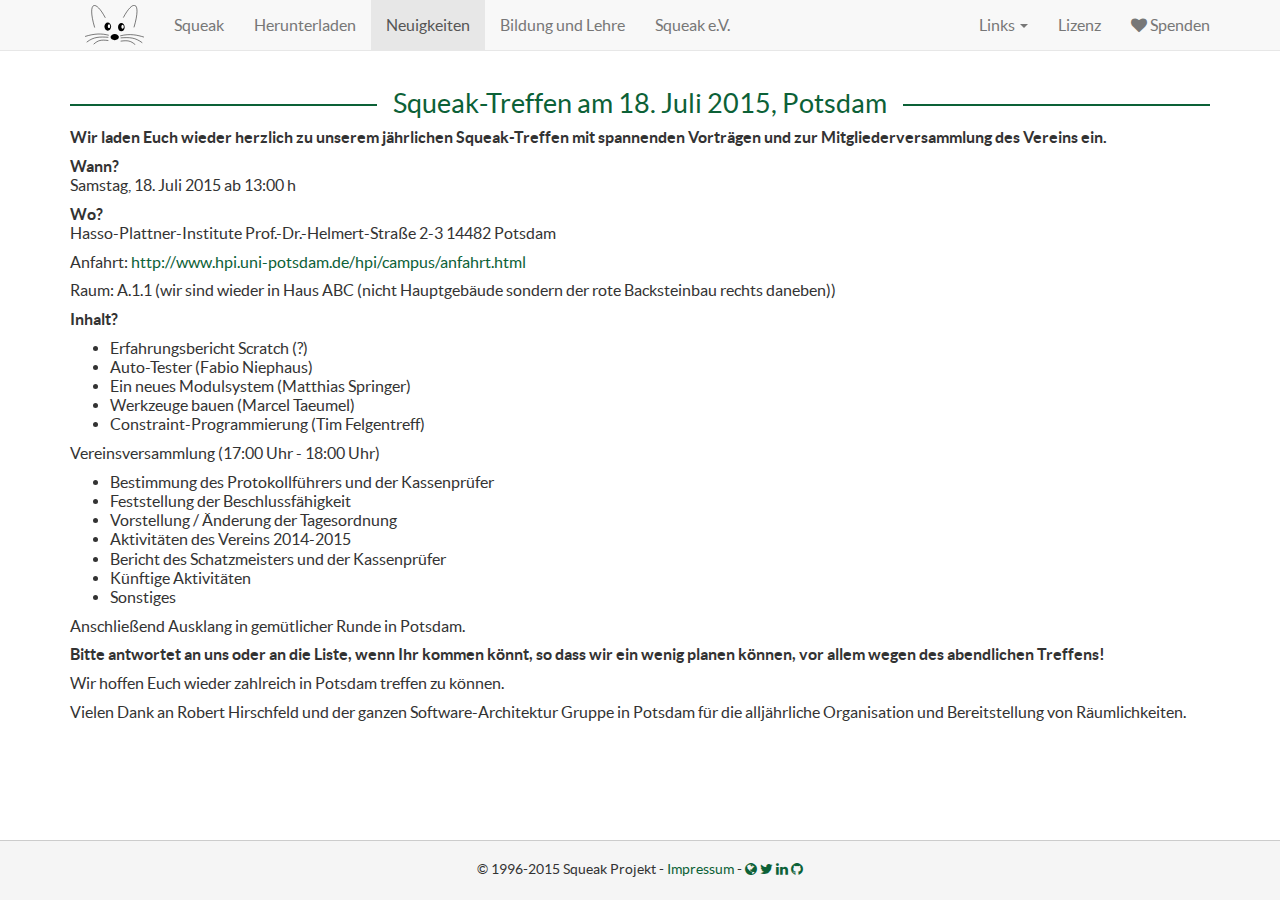
<file: news/2015/07/18/squeak_treffen/index.html>
<!DOCTYPE html> <html> <head> <meta charset="utf-8"> <meta http-equiv="X-UA-Compatible" content="IE=edge"> <meta name="viewport" content="width=device-width, initial-scale=1"> <!-- The above 3 meta tags *must* come first in the head; any other head content must come *after* these tags --> <meta name="description" content="Squeak ist eine moderne, freie, und quelloffene Programmierumgebung der Smalltalk Sprache. "> <meta name="author" content="Squeak Foundation"> <title>Squeak/Smalltalk | Squeak-Treffen am 18. Juli 2015, Potsdam</title> <!-- Favicon --> <link rel="shortcut icon" type="image/png" href="/static/img/favicon.png" /> <!--[if IE]><link rel="shortcut icon" href="/static/img/favicon.ico"><![endif]--> <!-- CSS --> <link href="/static/site.css?v=1.1" rel="stylesheet"> <!-- HTML5 shim and Respond.js for IE8 support of HTML5 elements and media queries --> <!--[if lt IE 9]> <script src="/static/js/html5shiv.min.js"></script> <script src="/static/js/respond.min.js"></script> <![endif]--> </head> <body> <nav class="navbar navbar-default navbar-fixed-top"> <div class="container"> <div class="navbar-header"> <a id="squeak-navbar-mobile" class="visible-xs pull-left" href="/"> <img alt="Squeak/Smalltalk" src="/static/img/squeak.svg" alt=""> </a> <button type="button" class="navbar-toggle collapsed" data-toggle="collapse" data-target="#navbar" aria-expanded="false" aria-controls="navbar"> <span class="sr-only">Toggle navigation</span> <span class="icon-bar"></span> <span class="icon-bar"></span> <span class="icon-bar"></span> </button> </div> <div id="navbar" class="navbar-collapse collapse"> <ul class="nav navbar-nav"> <li class="hidden-xs"> <a id="squeak-navbar" href="/"> <img alt="Squeak/Smalltalk" src="/static/img/squeak.svg" alt=""> </a> </li> <li> <a href="/about/" title="Squeak/Smalltalk"> Squeak </a> </li> <li> <a href="/downloads/" title="Squeak/Smalltalk herunterladen"> Herunterladen </a> </li> <li class="active"> <a href="/news/" title="Neuigkeiten"> <span class="hidden-sm">Neuigkeiten</span> <span class="visible-sm">News</span> </a> </li> <li> <a href="/education/" title="Bildung und Lehre"> <span class="hidden-sm">Bildung und Lehre</span> <span class="visible-sm">Lehre</span> </a> </li> <li> <a href="/squeakev/" title="Squeak e.V."> Squeak e.V. </a> </li> </ul> <ul class="nav navbar-nav navbar-right"> <li class="dropdown"> <a href="#" class="dropdown-toggle" data-toggle="dropdown" role="button" aria-haspopup="true" aria-expanded="false"> Links <span class="caret"></span> </a> <ul class="dropdown-menu"> <li> <a href="http://squeak.org/" target="_blank"> Squeak.org </a> </li> <li> <a href="http://www.squeakland.org/" target="_blank"> Squeakland.org </a> </li> </ul> </li> <li> <a href="/lizenz/"> <span class="visible-xs visible-lg">Lizenz</span> <span class="hidden-xs hidden-lg"><i class="fa fa-file-text-o"></i></span> </a> </li> <li> <a class="donate-button" href="#"> <i class="fa fa-heart"></i> <span class="visible-xs-inline visible-lg-inline">Spenden</span> </a> </li> </ul> </div><!--/.nav-collapse --> </div><!--/.container --> </nav> <div class="container"> <div class="section"> <h1 class="section-heading"><span>Squeak-Treffen am 18. Juli 2015, Potsdam</span></h1> <div class="row"> <div class="col-md-12 col-lg-12"> <p><strong>Wir laden Euch wieder herzlich zu unserem jährlichen Squeak-Treffen mit spannenden Vorträgen und zur Mitgliederversammlung des Vereins ein.</strong></p> <p><strong>Wann?</strong><br /> Samstag, 18. Juli 2015 ab 13:00 h</p> <p><strong>Wo?</strong><br /> Hasso-Plattner-Institute Prof.-Dr.-Helmert-Straße 2-3 14482 Potsdam</p> <p>Anfahrt: <a href="http://www.hpi.uni-potsdam.de/hpi/campus/anfahrt.html">http://www.hpi.uni-potsdam.de/hpi/campus/anfahrt.html</a></p> <p>Raum: A.1.1 (wir sind wieder in Haus ABC (nicht Hauptgebäude sondern der rote Backsteinbau rechts daneben))</p> <p><strong>Inhalt?</strong></p> <ul> <li>Erfahrungsbericht Scratch (?)</li> <li>Auto-Tester (Fabio Niephaus)</li> <li>Ein neues Modulsystem (Matthias Springer)</li> <li>Werkzeuge bauen (Marcel Taeumel)</li> <li>Constraint-Programmierung (Tim Felgentreff)</li> </ul> <p>Vereinsversammlung (17:00 Uhr - 18:00 Uhr)</p> <ul> <li>Bestimmung des Protokollführers und der Kassenprüfer</li> <li>Feststellung der Beschlussfähigkeit</li> <li>Vorstellung / Änderung der Tagesordnung</li> <li>Aktivitäten des Vereins 2014-2015</li> <li>Bericht des Schatzmeisters und der Kassenprüfer</li> <li>Künftige Aktivitäten</li> <li>Sonstiges</li> </ul> <p>Anschließend Ausklang in gemütlicher Runde in Potsdam.</p> <p><strong>Bitte antwortet an uns oder an die Liste, wenn Ihr kommen könnt, so dass wir ein wenig planen können, vor allem wegen des abendlichen Treffens!</strong></p> <p>Wir hoffen Euch wieder zahlreich in Potsdam treffen zu können.</p> <p>Vielen Dank an Robert Hirschfeld und der ganzen Software-Architektur Gruppe in Potsdam für die alljährliche Organisation und Bereitstellung von Räumlichkeiten.</p> </div> </div> <!-- /row --> </div> <!-- /section --> </div> <!-- /container --> <footer class="footer"> <div class="container text-center"> <p class="small"> &copy; 1996-2015 Squeak Projekt - <a href="/impressum/">Impressum</a> - <a href="http://forum.world.st/Squeak-f45487.html" target="_blank"><i class="fa fa-globe"></i></a> <a href="https://twitter.com/squeaksmalltalk" target="_blank"><i class="fa fa-twitter"></i></a> <a href="https://www.linkedin.com/groups?gid=98736" target="_blank"><i class="fa fa-linkedin"></i></a> <a href="https://github.com/squeak-smalltalk" target="_blank"><i class="fa fa-github"></i></a> </p> </div> </footer> <!-- Donations --> <form id="paypal-donations" action="https://www.paypal.com/cgi-bin/webscr" target="_blank" method="post"> <input type="hidden" name="cmd" value="_s-xclick"> <input type="hidden" name="hosted_button_id" value="6WECWGYHQF2A6"> </form> <!-- Placed at the end of the document so the pages load faster --> <script src="/static/js/jquery.min.js"></script> <script src="/static/js/bootstrap.min.js"></script> <script src="/static/js/svgeezy.min.js"></script> <script src="/static/js/ready.js?v=1.1"></script> </body> </html>
</file>
